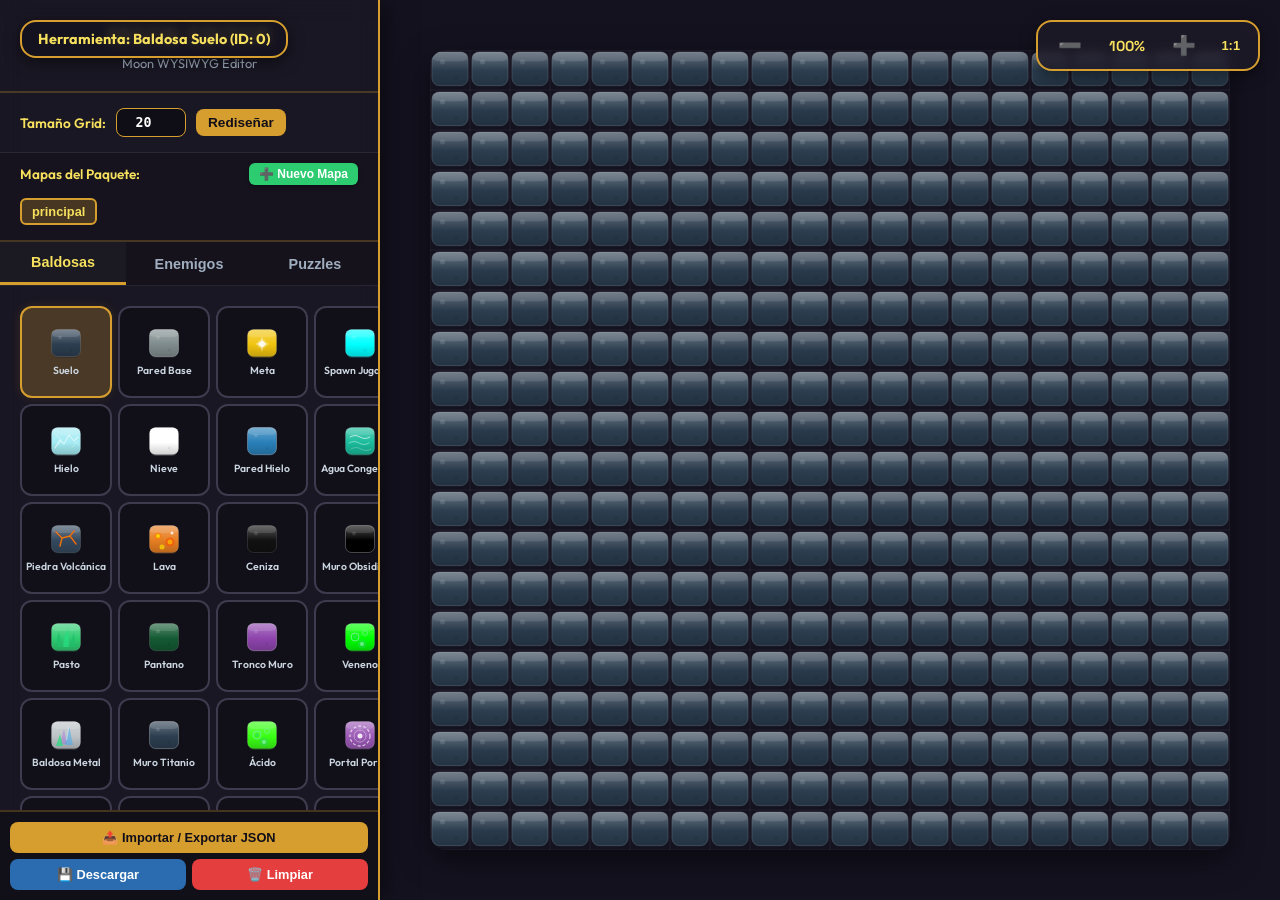
<file: editor.html>
<!DOCTYPE html>
<html lang="es">

<head>
    <meta charset="UTF-8">
    <meta name="viewport" content="width=device-width, initial-scale=1.0">
    <title>Moon Editor - Diseñador de Niveles</title>
    <!-- Google Fonts -->
    <link
        href="https://fonts.googleapis.com/css2?family=Outfit:wght@400;600;800&family=Space+Grotesk:wght@500;700&display=swap"
        rel="stylesheet">
    <style>
        :root {
            --bg-dark: #0f0c16;
            --panel-bg: rgba(30, 27, 41, 0.75);
            --border-gold: #d69e2e;
            --text-gold: #f6e05e;
            --text-light: #f1ebd9;
            --shadow-glow: rgba(214, 158, 46, 0.15);
        }

        * {
            box-sizing: border-box;
            margin: 0;
            padding: 0;
            user-select: none;
        }

        body {
            background-color: var(--bg-dark);
            color: var(--text-light);
            font-family: 'Outfit', sans-serif;
            overflow: hidden;
            display: flex;
            height: 100vh;
        }

        /* Contenedor del Sidebar */
        .sidebar {
            width: 380px;
            height: 100%;
            background: var(--panel-bg);
            backdrop-filter: blur(12px);
            border-right: 2px solid var(--border-gold);
            display: flex;
            flex-direction: column;
            box-shadow: 5px 0 25px rgba(0, 0, 0, 0.5);
            z-index: 10;
        }

        .sidebar-header {
            padding: 20px;
            border-bottom: 2px solid rgba(214, 158, 46, 0.25);
            text-align: center;
        }

        .sidebar-header h1 {
            font-family: 'Space Grotesk', sans-serif;
            font-size: 1.5rem;
            color: var(--text-gold);
            text-transform: uppercase;
            letter-spacing: 1px;
            text-shadow: 0 0 10px var(--shadow-glow);
        }

        .sidebar-header p {
            font-size: 0.8rem;
            color: #a0aec0;
            margin-top: 4px;
        }

        /* Configuración del Mapa */
        .map-config {
            padding: 15px 20px;
            border-bottom: 1px solid rgba(255, 255, 255, 0.08);
            display: flex;
            gap: 10px;
            align-items: center;
        }

        .map-config label {
            font-size: 0.85rem;
            font-weight: 600;
            color: var(--text-gold);
        }

        .map-config input {
            background: rgba(0, 0, 0, 0.4);
            border: 1px solid var(--border-gold);
            color: white;
            padding: 6px;
            border-radius: 8px;
            width: 70px;
            text-align: center;
            font-weight: bold;
            font-family: monospace;
        }

        .map-config button {
            background: var(--border-gold);
            color: #110e19;
            border: none;
            padding: 6px 12px;
            font-weight: bold;
            border-radius: 8px;
            cursor: pointer;
            font-size: 0.85rem;
            transition: transform 0.1s;
        }

        .map-config button:active {
            transform: scale(0.95);
        }

        /* Pestañas de la paleta */
        .tabs {
            display: flex;
            border-bottom: 1px solid rgba(255, 255, 255, 0.08);
            background: rgba(0, 0, 0, 0.2);
        }

        .tab-btn {
            flex: 1;
            padding: 12px;
            border: none;
            background: none;
            color: #a0aec0;
            font-weight: bold;
            font-size: 0.9rem;
            cursor: pointer;
            transition: all 0.2s;
            text-align: center;
        }

        .tab-btn.active {
            color: var(--text-gold);
            border-bottom: 3px solid var(--border-gold);
            background: rgba(255, 255, 255, 0.03);
        }

        /* Contenido de Paleta */
        .palette-content {
            flex: 1;
            overflow-y: auto;
            padding: 20px;
            display: flex;
            flex-direction: column;
            gap: 15px;
        }

        .palette-grid {
            display: grid;
            grid-template-columns: repeat(4, 1fr);
            gap: 6px;
        }

        .palette-item {
            aspect-ratio: 1;
            background: rgba(0, 0, 0, 0.3);
            border: 2px solid #3e3b4e;
            border-radius: 12px;
            display: flex;
            flex-direction: column;
            align-items: center;
            justify-content: center;
            cursor: pointer;
            transition: all 0.15s;
            padding: 4px;
            position: relative;
        }

        .palette-item:hover {
            border-color: var(--border-gold);
            background: rgba(214, 158, 46, 0.15);
        }

        .palette-item.active {
            border-color: var(--border-gold);
            background: rgba(214, 158, 46, 0.25);
            box-shadow: 0 0 10px var(--shadow-glow);
        }

        .palette-item svg,
        .palette-item img {
            width: 32px;
            height: 32px;
            pointer-events: none;
        }

        .palette-item span {
            font-size: 0.65rem;
            color: #cbd5e0;
            text-align: center;
            margin-top: 4px;
            font-weight: 600;
            white-space: nowrap;
            overflow: hidden;
            text-overflow: ellipsis;
            width: 100%;
        }

        /* Botones de acción inferiores */
        .actions-panel {
            padding: 10px;
            border-top: 2px solid rgba(214, 158, 46, 0.25);
            display: flex;
            flex-direction: column;
            gap: 6px;
            background: rgba(0, 0, 0, 0.3);
        }

        .actions-row {
            display: flex;
            gap: 6px;
        }

        .btn-action {
            width: 100%;
            padding: 8px;
            font-weight: bold;
            font-size: 0.8rem;
            border-radius: 8px;
            cursor: pointer;
            border: none;
            transition: transform 0.1s;
            display: flex;
            align-items: center;
            justify-content: center;
            gap: 6px;
        }

        .btn-action:active {
            transform: scale(0.98);
        }

        .btn-copy {
            background: var(--border-gold);
            color: #110e19;
        }

        .btn-download {
            background: #2b6cb0;
            color: white;
        }

        .btn-clear {
            background: #e53e3e;
            color: white;
        }

        /* Contenedor del Canvas */
        .canvas-container {
            flex: 1;
            height: 100%;
            position: relative;
            background-color: #14121f;
            overflow: auto;
            display: grid;
            place-items: center;
        }

        #editorCanvas {
            image-rendering: -moz-crisp-edges;
            image-rendering: -webkit-crisp-edges;
            image-rendering: pixelated;
            image-rendering: crisp-edges;
            box-shadow: 0 10px 30px rgba(0, 0, 0, 0.5);
            border-radius: 16px;
            cursor: crosshair;
            display: block;
            margin: 40px;
            transition: width 0.1s ease, height 0.1s ease;
        }

        /* Controles de Zoom Flotantes */
        .zoom-controls {
            position: absolute;
            top: 20px;
            right: 20px;
            background: rgba(30, 27, 41, 0.85);
            border: 2px solid var(--border-gold);
            border-radius: 16px;
            padding: 8px 12px;
            display: flex;
            align-items: center;
            gap: 12px;
            z-index: 20;
            backdrop-filter: blur(5px);
            box-shadow: 0 4px 15px rgba(0, 0, 0, 0.5);
            font-weight: bold;
            color: var(--text-gold);
        }

        .zoom-btn {
            background: none;
            border: none;
            color: var(--text-gold);
            font-size: 1.2rem;
            cursor: pointer;
            font-weight: bold;
            padding: 4px 8px;
            border-radius: 8px;
            transition: background 0.15s;
        }

        .zoom-btn:hover {
            background: rgba(214, 158, 46, 0.2);
        }

        .zoom-label {
            font-size: 0.9rem;
            min-width: 50px;
            text-align: center;
            font-family: 'Space Grotesk', sans-serif;
        }

        /* Indicador de Herramienta Activa */
        .tool-indicator {
            position: absolute;
            top: 20px;
            left: 20px;
            background: rgba(20, 18, 31, 0.85);
            border: 2px solid var(--border-gold);
            border-radius: 16px;
            padding: 8px 16px;
            font-size: 0.9rem;
            font-weight: bold;
            color: var(--text-gold);
            z-index: 20;
            backdrop-filter: blur(5px);
            box-shadow: 0 4px 15px rgba(0, 0, 0, 0.5);
            pointer-events: none;
        }

        /* Modales de Configuración */
        .modal {
            position: fixed;
            top: 0;
            left: 0;
            width: 100vw;
            height: 100vh;
            background: rgba(15, 12, 22, 0.8);
            backdrop-filter: blur(8px);
            display: flex;
            align-items: center;
            justify-content: center;
            z-index: 100;
            opacity: 0;
            visibility: hidden;
            transition: opacity 0.25s, visibility 0.25s;
        }

        .modal.open {
            opacity: 1;
            visibility: visible;
        }

        .modal-content {
            background: #1e1b29;
            border: 3px solid var(--border-gold);
            border-radius: 24px;
            padding: 25px;
            width: 380px;
            box-shadow: 0 15px 35px rgba(0, 0, 0, 0.8);
            color: white;
            display: flex;
            flex-direction: column;
            gap: 15px;
        }

        .modal-header {
            font-size: 1.2rem;
            font-weight: bold;
            color: var(--text-gold);
            border-bottom: 1px solid rgba(255, 255, 255, 0.1);
            padding-bottom: 8px;
            text-align: center;
        }

        .form-group {
            display: flex;
            flex-direction: column;
            gap: 6px;
        }

        .form-group label {
            font-size: 0.85rem;
            font-weight: bold;
            color: #cbd5e0;
        }

        .form-group input {
            background: rgba(0, 0, 0, 0.4);
            border: 1px solid var(--border-gold);
            color: white;
            padding: 8px 12px;
            border-radius: 10px;
            font-weight: 600;
        }

        .modal-buttons {
            display: flex;
            gap: 10px;
            margin-top: 10px;
        }

        .btn-modal {
            flex: 1;
            padding: 10px;
            font-weight: bold;
            border-radius: 10px;
            border: none;
            cursor: pointer;
            transition: transform 0.1s;
        }

        .btn-modal-save {
            background: var(--border-gold);
            color: #110e19;
        }

        .btn-modal-cancel {
            background: #4a5568;
            color: white;
        }

        /* Overlay para ver el JSON */
        .json-modal {
            width: 550px !important;
        }

        .json-textarea {
            width: 100%;
            height: 250px;
            background: rgba(0, 0, 0, 0.5);
            border: 1px solid var(--border-gold);
            color: #2ed573;
            font-family: monospace;
            font-size: 0.75rem;
            padding: 12px;
            border-radius: 12px;
            resize: none;
        }

        /* Scrollbar styling */
        ::-webkit-scrollbar {
            width: 8px;
        }

        ::-webkit-scrollbar-track {
            background: rgba(0, 0, 0, 0.1);
        }

        ::-webkit-scrollbar-thumb {
            background: rgba(214, 158, 46, 0.3);
            border-radius: 4px;
        }

        ::-webkit-scrollbar-thumb:hover {
            background: rgba(214, 158, 46, 0.5);
        }
    </style>
</head>

<body>

    <!-- Consola de errores visual flotante (muy útil para depurar sin abrir F12) -->
    <div id="errorConsole"
        style="display: none; position: fixed; top: 10px; right: 10px; background: rgba(229, 62, 98, 0.95); color: white; padding: 15px; border-radius: 8px; border: 2px solid #fff; max-width: 400px; z-index: 10000; font-family: monospace; font-size: 0.8rem; box-shadow: 0 4px 15px rgba(0,0,0,0.5);">
        <button onclick="document.getElementById('errorConsole').style.display='none'"
            style="position: absolute; top: 5px; right: 10px; background: none; border: none; color: white; font-weight: bold; font-size: 1.15rem; cursor: pointer; line-height: 1;">×</button>
        <h4
            style="margin-bottom: 5px; font-weight: bold; border-bottom: 1px solid rgba(255,255,255,0.3); padding-bottom: 3px; margin-top: 0; padding-right: 20px;">
            ⚠️ Error de Script:</h4>
        <p id="errorText" style="white-space: pre-wrap; margin: 0;"></p>
    </div>

    <script>
        // Capturador global de errores para mostrar en pantalla
        window.onerror = function (message, source, lineno, colno, error) {
            const consoleEl = document.getElementById('errorConsole');
            const textEl = document.getElementById('errorText');
            if (consoleEl && textEl) {
                consoleEl.style.display = 'block';
                textEl.innerText = `${message}\nLínea: ${lineno}:${colno}\nArchivo: ${source ? source.split('/').pop() : 'desconocido'}`;
            }
            return false;
        };
    </script>

    <!-- Indicador de herramienta activa -->
    <div class="tool-indicator" id="toolIndicator">Activo: Baldosa Suelo (0)</div>

    <!-- Barra lateral izquierda -->
    <div class="sidebar">
        <div class="sidebar-header">
            <h1>Moon Editor</h1>
            <p>Moon WYSIWYG Editor</p>
        </div>

        <div class="map-config">
            <label for="gridSize">Tamaño Grid:</label>
            <input type="number" id="gridSize" value="20" min="5" max="50">
            <button onclick="cambiarDimensiones()">Rediseñar</button>
        </div>

        <!-- Selector/Pestañas de Mapas en el Paquete -->
        <div
            style="padding: 10px 20px; border-bottom: 2px solid rgba(214, 158, 46, 0.25); display: flex; flex-direction: column; gap: 8px; background: rgba(0,0,0,0.15);">
            <div style="display: flex; justify-content: space-between; align-items: center;">
                <label style="font-size: 0.85rem; font-weight: 600; color: var(--text-gold);">Mapas del Paquete:</label>
                <button onclick="crearNuevoMapa()"
                    style="background: #2ecc71; color: white; border: none; padding: 4px 10px; font-weight: bold; border-radius: 6px; cursor: pointer; font-size: 0.75rem; box-shadow: 0 2px 4px rgba(0,0,0,0.3);">➕
                    Nuevo Mapa</button>
            </div>
            <div id="mapTabsContainer"
                style="display: flex; gap: 5px; flex-wrap: wrap; max-height: 100px; overflow-y: auto; padding: 5px 0;">
                <!-- Pestañas generadas por JS -->
            </div>
        </div>

        <!-- Pestañas de la paleta -->
        <div class="tabs">
            <button class="tab-btn active" onclick="cambiarPestaña('tiles')">Baldosas</button>
            <button class="tab-btn" onclick="cambiarPestaña('enemies')">Enemigos</button>
            <button class="tab-btn" onclick="cambiarPestaña('puzzles')">Puzzles</button>
        </div>

        <!-- Paleta de Elementos -->
        <div class="palette-content" id="paletteContent">
            <!-- Grid de Baldosas -->
            <div class="palette-grid" id="tilesPalette">
                <!-- Se llena mediante JS -->
            </div>

            <!-- Grid de Enemigos -->
            <div class="palette-grid" id="enemiesPalette" style="display: none;">
                <!-- Se llena mediante JS -->
            </div>

            <!-- Grid de Puzzles -->
            <div class="palette-grid" id="puzzlesPalette" style="display: none;">
                <!-- Se llena mediante JS -->
            </div>
        </div>

        <!-- Acciones principales -->
        <div class="actions-panel">
            <button class="btn-action btn-copy" onclick="abrirModalImportExport()">
                📤 Importar / Exportar JSON
            </button>
            <div class="actions-row">
                <button class="btn-action btn-download" onclick="descargarJSON()" title="Descargar Archivo JSON">
                    💾 Descargar
                </button>
                <button class="btn-action btn-clear" onclick="confirmarLimpiarTodo()" title="Limpiar Todo el Mapa">
                    🗑️ Limpiar
                </button>
            </div>
        </div>
    </div>

    <div style="flex: 1; height: 100%; position: relative; display: flex; flex-direction: column;">
        <!-- Portal Banner -->
        <div id="portalBanner"
            style="display: none; width: 100%; background: #9b59b6; color: white; padding: 10px; text-align: center; font-weight: bold; z-index: 100; box-shadow: 0 4px 10px rgba(0,0,0,0.5); font-family: 'Outfit', sans-serif;">
            <span id="portalBannerText">MODO ENLACE PORTAL: Haz clic en un suelo no sólido para colocar la SALIDA
                (violeta claro).</span>
            <button class="btn-modal btn-modal-cancel" onclick="cancelarColocacionSalida()"
                style="margin-left: 15px; padding: 4px 10px; border-radius: 4px; cursor: pointer; font-size: 0.8rem; height: auto;">Cancelar</button>
        </div>

        <!-- Connection Banner -->
        <div id="connectionBanner"
            style="display: none; width: 100%; background: #d29800; color: white; padding: 10px; text-align: center; font-weight: bold; z-index: 100; box-shadow: 0 4px 10px rgba(0,0,0,0.5); font-family: 'Outfit', sans-serif;">
            <span id="connectionBannerText">MODO ENLACE</span>
            <button class="btn-modal btn-modal-cancel" onclick="cancelarConexion()"
                style="margin-left: 15px; padding: 4px 10px; border-radius: 4px; cursor: pointer; font-size: 0.8rem; height: auto;">Cancelar</button>
        </div>

        <!-- Controles de Zoom Flotantes -->
        <div class="zoom-controls">
            <button class="zoom-btn" onclick="cambiarZoom(-0.1)" title="Alejar (Ctrl + Rueda Abajo)">➖</button>
            <span class="zoom-label" id="zoomLabel">100%</span>
            <button class="zoom-btn" onclick="cambiarZoom(0.1)" title="Acercar (Ctrl + Rueda Arriba)">➕</button>
            <button class="zoom-btn" onclick="establecerZoom(1.0)" title="Zoom 100%"
                style="font-size: 0.8rem; padding: 4px 6px;">1:1</button>
        </div>

        <!-- Zona del Canvas -->
        <div class="canvas-container" id="canvasContainer">
            <!-- El canvas 2D se inserta aquí dinámicamente -->
        </div>
    </div>

    <!-- Modal para Configurar Portales (ID 19) -->
    <div class="modal" id="modalPortal">
        <div class="modal-content">
            <div class="modal-header">Configurar Portal</div>
            <div class="form-group">
                <label for="portalTag">Etiqueta de este portal (ej. "inicio"):</label>
                <input type="text" id="portalTag" placeholder="inicio">
            </div>
            <div class="form-group">
                <label for="portalDestMap">Mapa de Destino (ej. "cueva"):</label>
                <input type="text" id="portalDestMap" placeholder="cueva">
            </div>
            <div class="form-group">
                <label for="portalDestTag">Etiqueta de Destino (ej. "salida"):</label>
                <input type="text" id="portalDestTag" placeholder="salida">
            </div>
            <div class="modal-buttons">
                <button class="btn-modal btn-modal-save" onclick="guardarConfigPortal()">Guardar</button>
                <button class="btn-modal btn-modal-cancel" onclick="cerrarModal('modalPortal')">Cancelar</button>
            </div>
        </div>
    </div>

    <!-- Modal para Configurar Cofres (ID 20) -->
    <div class="modal" id="modalCofre">
        <div class="modal-content">
            <div class="modal-header">Configurar Cofre de Botín</div>
            <div style="font-size: 0.8rem; color: #a0aec0; margin-bottom: 5px; text-align: center;">Cantidad de items a
                arrojar al abrirse:</div>
            <div class="form-group">
                <label for="lootCoins">🪙 Monedas de Oro:</label>
                <input type="number" id="lootCoins" value="10" min="0">
            </div>
            <div class="form-group">
                <label for="lootGems">💎 Gemas:</label>
                <input type="number" id="lootGems" value="2" min="0">
            </div>
            <div class="form-group">
                <label for="lootPotions">🧪 Pociones de Vida:</label>
                <input type="number" id="lootPotions" value="1" min="0">
            </div>
            <div class="form-group">
                <label for="lootShields">🛡️ Escudos de Hierro:</label>
                <input type="number" id="lootShields" value="0" min="0">
            </div>
            <div class="modal-buttons">
                <button class="btn-modal btn-modal-save" onclick="guardarConfigCofre()">Guardar</button>
                <button class="btn-modal btn-modal-cancel" onclick="cerrarModal('modalCofre')">Cancelar</button>
            </div>
        </div>
    </div>

    <!-- Modal de Importar / Exportar JSON -->
    <div class="modal" id="modalImportExport">
        <div class="modal-content json-modal">
            <div class="modal-header">Importar / Exportar Paquete de Nivel</div>
            <p style="font-size: 0.8rem; color: #a0aec0; text-align: center; margin-bottom: 5px;">Puedes pegar un JSON
                para cargarlo, o copiar el generado abajo:</p>
            <textarea class="json-textarea" id="jsonTextArea" spellcheck="false"></textarea>
            <div class="modal-buttons">
                <button class="btn-modal btn-modal-save" onclick="importarJSON()">📥 Cargar JSON en Editor</button>
                <button class="btn-modal btn-copy" onclick="copiarAlPortapapeles()">📋 Copiar al Portapapeles</button>
                <button class="btn-modal btn-modal-cancel" onclick="cerrarModal('modalImportExport')">Cerrar</button>
            </div>
        </div>
    </div>

    <!-- Modal de Alerta Personalizada -->
    <div class="modal" id="modalAlert">
        <div class="modal-content" style="max-width: 400px; text-align: center;">
            <div class="modal-header" id="alertTitle" style="color: var(--text-gold); margin-bottom: 15px;">Aviso</div>
            <p id="alertMessage" style="margin-bottom: 25px; line-height: 1.5; color: #dfe4ea;"></p>
            <div class="modal-buttons" style="justify-content: center;">
                <button class="btn-modal btn-modal-save" onclick="cerrarModal('modalAlert')"
                    style="width: 100%;">Aceptar</button>
            </div>
        </div>
    </div>

    <!-- Modal de Confirmación Personalizada -->
    <div class="modal" id="modalConfirm">
        <div class="modal-content" style="max-width: 400px; text-align: center;">
            <div class="modal-header" id="confirmTitle" style="color: var(--text-gold); margin-bottom: 15px;">
                Confirmación</div>
            <p id="confirmMessage" style="margin-bottom: 25px; line-height: 1.5; color: #dfe4ea;"></p>
            <div class="modal-buttons" style="justify-content: center; gap: 15px;">
                <button class="btn-modal btn-modal-cancel" onclick="cerrarModal('modalConfirm')"
                    style="flex: 1;">Cancelar</button>
                <button class="btn-modal btn-modal-save" id="btnConfirmAction" style="flex: 1;">Aceptar</button>
            </div>
        </div>
    </div>

    <!-- Modal para Seleccionar Mapa Destino del Portal -->
    <div class="modal" id="modalSelectDestMap">
        <div class="modal-content" style="max-width: 400px; text-align: center;">
            <div class="modal-header" style="color: var(--text-gold); margin-bottom: 15px;">Seleccionar Mapa Destino
            </div>
            <p style="margin-bottom: 15px; color: #dfe4ea; font-size: 0.9rem;">Elige a qué mapa secundario se conectará
                este portal:</p>
            <div id="destMapOptionsContainer"
                style="display: flex; flex-direction: column; gap: 10px; margin-bottom: 25px;"></div>
            <div class="modal-buttons" style="justify-content: center;">
                <button class="btn-modal btn-modal-cancel" onclick="cancelarEnlacePortal()"
                    style="width: 100%;">Cancelar</button>
            </div>
        </div>
    </div>

    <!-- Modal para Solicitar Nombre de Nuevo Mapa -->
    <div class="modal" id="modalCrearMapa">
        <div class="modal-content" style="max-width: 400px; text-align: center;">
            <div class="modal-header" style="color: var(--text-gold); margin-bottom: 15px;">Crear Nuevo Mapa Secundario
            </div>
            <div class="form-group" style="text-align: left; margin-bottom: 20px;">
                <label for="newMapNameInput"
                    style="display: block; font-size: 0.85rem; margin-bottom: 5px; color: #cbd5e0;">Nombre del sub-mapa
                    (ej. "cueva", "arena_jefe"):</label>
                <input type="text" id="newMapNameInput" placeholder="cueva"
                    style="width: 100%; box-sizing: border-box; background: rgba(0,0,0,0.4); border: 1px solid var(--border-gold); color: white; padding: 8px; border-radius: 8px; font-family: inherit;">
            </div>
            <div class="modal-buttons" style="justify-content: center; gap: 15px;">
                <button class="btn-modal btn-modal-cancel" onclick="cerrarModal('modalCrearMapa')"
                    style="flex: 1;">Cancelar</button>
                <button class="btn-modal btn-modal-save" onclick="confirmarCrearMapa()" style="flex: 1;">Crear</button>
            </div>
        </div>
    </div>

    <!-- Modal para Configurar Defensa de Zona -->
    <div class="modal" id="modalHoldout">
        <div class="modal-content" style="max-width: 400px;">
            <div class="modal-header" style="color: var(--text-gold); margin-bottom: 15px;">Configurar Defensa de Zona
            </div>
            <div class="form-group" style="margin-bottom: 15px; display: flex; flex-direction: column; gap: 5px;">
                <label for="holdoutRadio" style="font-size: 0.85rem; color: #cbd5e0; font-weight: 600;">Radio de la zona
                    (en bloques):</label>
                <input type="number" id="holdoutRadio" min="1" max="6" value="3"
                    style="background: rgba(0,0,0,0.4); border: 1px solid var(--border-gold); color: white; padding: 8px; border-radius: 8px;">
            </div>
            <div class="form-group" style="margin-bottom: 20px; display: flex; flex-direction: column; gap: 5px;">
                <label for="holdoutTiempo" style="font-size: 0.85rem; color: #cbd5e0; font-weight: 600;">Tiempo de
                    supervivencia (segundos):</label>
                <input type="number" id="holdoutTiempo" min="5" max="300" value="30"
                    style="background: rgba(0,0,0,0.4); border: 1px solid var(--border-gold); color: white; padding: 8px; border-radius: 8px;">
            </div>
            <div class="form-group" style="margin-bottom: 20px; display: flex; flex-direction: column; gap: 5px;">
                <label for="holdoutPenalidad" style="font-size: 0.85rem; color: #cbd5e0; font-weight: 600;">Penalidad
                    por salir de la zona:</label>
                <select id="holdoutPenalidad"
                    style="background: rgba(0,0,0,0.4); border: 1px solid var(--border-gold); color: white; padding: 8px; border-radius: 8px;">
                    <option value="RESTART_MINIGAME">Reiniciar Minijuego</option>
                    <option value="LOSE_LEVEL">Perder el Nivel</option>
                </select>
            </div>
            <div class="modal-buttons" style="justify-content: center; gap: 15px;">
                <button class="btn-modal btn-modal-cancel" onclick="cerrarModal('modalHoldout')"
                    style="flex: 1;">Cancelar</button>
                <button class="btn-modal btn-modal-save" onclick="guardarHoldout()" style="flex: 1;">Guardar</button>
            </div>
        </div>
    </div>

    <!-- Modal para Configurar Estadísticas de Enemigos -->
    <div class="modal" id="modalEnemigo">
        <div class="modal-content" style="max-width: 400px;">
            <div class="modal-header" id="enemigoHeader" style="color: var(--text-gold); margin-bottom: 15px;">
                Configurar Enemigo</div>

            <div class="form-group" style="margin-bottom: 15px; display: flex; flex-direction: column; gap: 5px;">
                <label for="enemyVida" style="font-size: 0.85rem; font-weight: 600; color: var(--text-gold);">❤️ Vida
                    Máxima:</label>
                <input type="number" id="enemyVida" min="1" value="70"
                    style="background: rgba(0,0,0,0.4); border: 1px solid var(--border-gold); color: white; padding: 6px; border-radius: 8px;">
            </div>

            <div class="form-group" style="margin-bottom: 15px; display: flex; flex-direction: column; gap: 5px;">
                <label for="enemyVelocidad" style="font-size: 0.85rem; font-weight: 600; color: var(--text-gold);">⚡
                    Velocidad:</label>
                <input type="number" id="enemyVelocidad" min="1" value="85"
                    style="background: rgba(0,0,0,0.4); border: 1px solid var(--border-gold); color: white; padding: 6px; border-radius: 8px;">
            </div>

            <div class="form-group" style="margin-bottom: 15px; display: flex; flex-direction: column; gap: 5px;">
                <label for="enemyDefensa" style="font-size: 0.85rem; font-weight: 600; color: var(--text-gold);">🛡️
                    Defensa:</label>
                <input type="number" id="enemyDefensa" min="0" value="10"
                    style="background: rgba(0,0,0,0.4); border: 1px solid var(--border-gold); color: white; padding: 6px; border-radius: 8px;">
            </div>

            <div class="form-group" style="margin-bottom: 15px; display: flex; flex-direction: column; gap: 5px;">
                <label for="enemyDanio" style="font-size: 0.85rem; font-weight: 600; color: var(--text-gold);">💥 Daño
                    Base (%):</label>
                <input type="number" id="enemyDanio" min="1" value="2"
                    style="background: rgba(0,0,0,0.4); border: 1px solid var(--border-gold); color: white; padding: 6px; border-radius: 8px;">
            </div>

            <!-- Cantidad de aparición para Esqueleto / Orco -->
            <div class="form-group" id="groupEnemyCantidad"
                style="margin-bottom: 15px; display: none; flex-direction: column; gap: 5px;">
                <label for="enemyCantidad" id="lblEnemyCantidad"
                    style="font-size: 0.85rem; font-weight: 600; color: var(--text-gold);">👥 Cantidad a aparecer
                    (1-10):</label>
                <input type="number" id="enemyCantidad" min="1" max="10" value="1"
                    style="background: rgba(0,0,0,0.4); border: 1px solid var(--border-gold); color: white; padding: 6px; border-radius: 8px;">
            </div>

            <!-- Cantidad para Generador de Esqueletos -->
            <div class="form-group" id="groupEnemySpawnCount"
                style="margin-bottom: 15px; display: none; flex-direction: column; gap: 5px;">
                <label for="enemySpawnCount" style="font-size: 0.85rem; font-weight: 600; color: var(--text-gold);">💀
                    Esqueletos por ciclo (1-10):</label>
                <input type="number" id="enemySpawnCount" min="1" max="10" value="1"
                    style="background: rgba(0,0,0,0.4); border: 1px solid var(--border-gold); color: white; padding: 6px; border-radius: 8px;">
            </div>

            <div class="modal-buttons" style="display: flex; gap: 15px; margin-top: 20px;">
                <button class="btn-modal btn-modal-cancel" onclick="cerrarModal('modalEnemigo')"
                    style="flex: 1;">Cancelar</button>
                <button class="btn-modal btn-modal-save" onclick="guardarConfigEnemigo()"
                    style="flex: 1;">Guardar</button>
            </div>
        </div>
    </div>

    <script>
        // CONFIGURACIÓN TILEMAP ORIGINAL
        const TILE_DICT = {
            0: { name: 'Suelo', color: 0x2c3e50, solido: false },
            1: { name: 'Pared Base', color: 0x7f8c8d, solido: true },
            2: { name: 'Meta', color: 0xf1c40f, solido: false },
            3: { name: 'Spawn Jugador', color: 0x00ffff, solido: false },
            4: { name: 'Hielo', color: 0xa4ebf3, solido: false },
            5: { name: 'Nieve', color: 0xffffff, solido: false },
            6: { name: 'Pared Hielo', color: 0x2980b9, solido: true },
            7: { name: 'Agua Congelada', color: 0x1abc9c, solido: false },
            8: { name: 'Piedra Volcánica', color: 0x34495e, solido: false },
            9: { name: 'Lava', color: 0xe67e22, solido: false },
            10: { name: 'Ceniza', color: 0x111111, solido: false },
            11: { name: 'Muro Obsidiana', color: 0x000000, solido: true },
            12: { name: 'Pasto', color: 0x2ecc71, solido: false },
            13: { name: 'Pantano', color: 0x145a32, solido: false },
            14: { name: 'Tronco Muro', color: 0x8e44ad, solido: true },
            15: { name: 'Veneno', color: 0x00ff00, solido: false },
            16: { name: 'Baldosa Metal', color: 0xbdc3c7, solido: false },
            17: { name: 'Muro Titanio', color: 0x2c3e50, solido: true },
            18: { name: 'Ácido', color: 0x39ff14, solido: false },
            19: { name: 'Portal Portal', color: 0x9b59b6, solido: false },
            20: { name: 'Cofre Botín', color: 0x8b5a2b, solido: false },
            21: { name: 'Portal Salida', color: 0xdfb4ff, solido: false },
            23: { name: 'Placa Presión', color: 0xe1b12c, solido: false },
            24: { name: 'Muro Conectado', color: 0x2c3e50, solido: true },
            25: { name: 'Receptor Láser', color: 0x12cbc4, solido: true }
        };

        const ENEMY_DICT = {
            'BASE': { name: 'Esqueleto', color: 0xdfe4ea, desc: 'Enemigo cuerpo a cuerpo básico' },
            'BAKU': { name: 'Orco', color: 0x27ae60, desc: 'Orco patrullero normal' },
            'EXPLOSIVE_SHOOTER': { name: 'Chamán Esqueleto', color: 0x8e44ad, desc: 'Lanza bolas de fuego y explota al morir' },
            'SHOOTER_CHILD': { name: 'Espectro', color: 0xf1f2f6, desc: 'Pequeño fantasma veloz' },
            'Generador Esqueletos': { name: 'Generador Esqueletos', color: 0x805AD5, desc: 'Genera esqueletos cada 6s' },
            'NIGROMANTE': { name: 'Nigromante', color: 0x319795, desc: 'Huye e invoca espectros' },
            'ORC_BOSS': { name: 'Jefe Orco Élite', color: 0x22543D, desc: 'Área roja con golpe y knockback' }
        };

        const PUZZLE_DICT = {
            'caja': { name: 'Caja Sokoban', color: '#8c7ae6', icon: '📦', desc: 'Caja empujable en casillas libres' },
            'emisor_laser': { name: 'Emisor Láser', color: '#e84118', icon: '🚨', desc: 'Emite rayo láser de daño y activación' },
            'espejo_45': { name: 'Espejo (45°)', color: '#dcdde1', icon: '🪞', desc: 'Espejo que refleja el láser 90 grados' },
            'holdout': { name: 'Supervivencia Zona', color: '#c23616', icon: '🛡️', desc: 'Defiende el área circular de oleadas' },
            'secuencia': { name: 'Secuencia Simon', color: '#00a8ff', icon: '🔢', desc: 'Secuencia rítmica de pasos' },
            'vincular_mecanismo': { name: 'Enlace Placa-Reja', color: '#e1b12c', icon: '🔗', desc: 'Vincular placa de presión a reja conectada' },
            'vincular_receptor': { name: 'Enlace Receptor-Reja', color: '#12cbc4', icon: '⚡', desc: 'Vincular receptor láser a reja conectada' }
        };

        // VARIABLES DE ESTADO
        let N = 20;
        let selectedTool = { type: 'tile', id: 0 }; // 'tile', 'enemy', or 'puzzle'
        let matrix = Array(N).fill(null).map(() => Array(N).fill(0));
        let enemigos = [];
        let portales = [];
        let cofres = [];
        let cajas = [];
        let mecanismos = [];
        let holdouts = [];
        let lasers = [];
        let espejos = [];
        let receptores = [];
        let secuencias = [];

        // Soporte de múltiples mapas del paquete de nivel
        let mapsOfPack = {
            principal: {
                gridSize: N,
                matrix: matrix,
                enemigos: enemigos,
                portales: portales,
                cofres: cofres,
                cajas: cajas,
                mecanismos: mecanismos,
                holdouts: holdouts,
                lasers: lasers,
                espejos: espejos,
                receptores: receptores,
                secuencias: secuencias
            }
        };
        let activeMapName = 'principal';

        // Canvas Setup (Nativo HTML5 2D)
        let canvas;
        let ctx;
        let imgCache = new Map();
        let tileSize = 40;

        let activeCellConfig = { x: 0, y: 0 };
        let isMouseDown = false;

        // Soporte de Zoom y Paneo (Cámara)
        let zoomScale = 1.0;
        const ZOOM_MIN = 0.25;
        const ZOOM_MAX = 3.0;

        let isPanning = false;
        let startPanX = 0, startPanY = 0;
        let scrollLeftStart = 0, scrollTopStart = 0;

        let needsRedraw = false;

        function renderLoop() {
            if (needsRedraw) {
                dibujarGrilla();
                needsRedraw = false;
            }
            requestAnimationFrame(renderLoop);
        }

        // INICIALIZACIÓN
        window.onload = () => {
            inicializarCanvas();
            generarPaletas();
            actualizarIndicadorHerramienta();
            renderMapTabs();
            requestAnimationFrame(renderLoop);
        };

        // FUNCIONES DE CONTROL DE MÚLTIPLES MAPAS
        function crearNuevoMapa() {
            document.getElementById('newMapNameInput').value = '';
            abrirModal('modalCrearMapa');
        }

        function confirmarCrearMapa() {
            let name = document.getElementById('newMapNameInput').value;
            if (!name) return;

            name = name.trim().toLowerCase().replace(/[^a-z0-9_]/g, '');
            if (!name) {
                mostrarAlerta("Nombre inválido. Debe contener solo caracteres alfanuméricos y guiones bajos.");
                return;
            }

            if (mapsOfPack[name]) {
                mostrarAlerta("Ya existe un mapa con ese nombre en el paquete.");
                return;
            }

            // Cerrar modal
            cerrarModal('modalCrearMapa');

            // Crear el nuevo mapa con el tamaño actual por defecto
            mapsOfPack[name] = {
                gridSize: 20,
                matrix: Array(20).fill(null).map(() => Array(20).fill(0)),
                enemigos: [],
                portales: [],
                cofres: [],
                cajas: [],
                mecanismos: [],
                holdouts: [],
                lasers: [],
                espejos: [],
                receptores: [],
                secuencias: []
            };

            switchMap(name);
        }

        function switchMap(name) {
            if (!mapsOfPack[name]) return;

            // Salvar estado del mapa activo actual antes de cambiar
            mapsOfPack[activeMapName] = {
                gridSize: N,
                matrix: matrix.map(row => row.slice()), // Clonar fila por fila
                enemigos: JSON.parse(JSON.stringify(enemigos)), // Clonación profunda
                portales: JSON.parse(JSON.stringify(portales)),
                cofres: JSON.parse(JSON.stringify(cofres)),
                cajas: JSON.parse(JSON.stringify(cajas || [])),
                mecanismos: JSON.parse(JSON.stringify(mecanismos || [])),
                holdouts: JSON.parse(JSON.stringify(holdouts || [])),
                lasers: JSON.parse(JSON.stringify(lasers || [])),
                espejos: JSON.parse(JSON.stringify(espejos || [])),
                receptores: JSON.parse(JSON.stringify(receptores || [])),
                secuencias: JSON.parse(JSON.stringify(secuencias || []))
            };

            // Cambiar punteros al nuevo mapa activo
            activeMapName = name;
            const targetMap = mapsOfPack[activeMapName];

            N = targetMap.gridSize;
            matrix = targetMap.matrix;
            enemigos = targetMap.enemigos;
            portales = targetMap.portales;
            cofres = targetMap.cofres;
            cajas = targetMap.cajas || [];
            mecanismos = targetMap.mecanismos || [];
            holdouts = targetMap.holdouts || [];
            lasers = targetMap.lasers || [];
            espejos = targetMap.espejos || [];
            receptores = targetMap.receptores || [];
            secuencias = targetMap.secuencias || [];

            // Ajustar controles y canvas
            const gridSizeInput = document.getElementById('gridSize');
            if (gridSizeInput) {
                gridSizeInput.value = N;
            }

            if (canvas) {
                canvas.width = N * tileSize;
                canvas.height = N * tileSize;
                actualizarZoom();
            }

            needsRedraw = true;
            renderMapTabs();
        }

        function renderMapTabs() {
            const container = document.getElementById('mapTabsContainer');
            if (!container) return;

            container.innerHTML = '';
            for (const name of Object.keys(mapsOfPack)) {
                const btn = document.createElement('button');
                const isActive = name === activeMapName;
                btn.innerText = name;

                // Estilo para los botones de pestañas
                btn.style.padding = '4px 10px';
                btn.style.fontSize = '0.8rem';
                btn.style.fontWeight = 'bold';
                btn.style.borderRadius = '6px';
                btn.style.border = isActive ? '2px solid var(--border-gold)' : '1px solid rgba(255,255,255,0.2)';
                btn.style.background = isActive ? 'rgba(214, 158, 46, 0.25)' : 'rgba(0,0,0,0.3)';
                btn.style.color = isActive ? 'var(--text-gold)' : '#cbd5e0';
                btn.style.cursor = 'pointer';
                btn.style.display = 'flex';
                btn.style.alignItems = 'center';
                btn.style.gap = '6px';
                btn.style.transition = 'all 0.15s';

                btn.onclick = () => switchMap(name);

                // Botón de eliminar para mapas secundarios
                if (name !== 'principal') {
                    const delSpan = document.createElement('span');
                    delSpan.innerHTML = ' ❌';
                    delSpan.style.color = '#ff6b6b';
                    delSpan.style.fontSize = '0.7rem';
                    delSpan.style.cursor = 'pointer';
                    delSpan.style.marginLeft = '4px';
                    delSpan.onclick = (e) => {
                        e.stopPropagation();
                        mostrarConfirmacion(
                            `¿Estás seguro de que deseas eliminar por completo el mapa secundario "${name}"?`,
                            () => {
                                if (activeMapName === name) {
                                    switchMap('principal');
                                }
                                delete mapsOfPack[name];
                                renderMapTabs();
                            }
                        );
                    };
                    btn.appendChild(delSpan);
                }

                container.appendChild(btn);
            }
        }

        function inicializarCanvas() {
            const container = document.getElementById('canvasContainer');
            container.innerHTML = ''; // Limpiar previo

            canvas = document.createElement('canvas');
            canvas.id = 'editorCanvas';
            canvas.width = N * tileSize;
            canvas.height = N * tileSize;

            container.appendChild(canvas);
            ctx = canvas.getContext('2d');

            actualizarZoom();
            dibujarGrilla();

            // Eventos del Mouse en el Canvas
            canvas.addEventListener('mousedown', onCanvasMouseDown);
            canvas.addEventListener('mousemove', onCanvasMouseMove);

            // Zoom mediante rueda del mouse + Ctrl
            container.addEventListener('wheel', (e) => {
                if (e.ctrlKey) {
                    e.preventDefault();
                    const delta = e.deltaY < 0 ? 0.1 : -0.1;
                    cambiarZoom(delta);
                }
            }, { passive: false });

            window.addEventListener('mouseup', (e) => {
                isMouseDown = false;
                if (isPanning) {
                    isPanning = false;
                    if (canvas) canvas.style.cursor = 'crosshair';
                }
            });
            canvas.addEventListener('contextmenu', e => e.preventDefault());
        }

        function cambiarZoom(factor) {
            zoomScale = Math.max(ZOOM_MIN, Math.min(ZOOM_MAX, zoomScale + factor));
            actualizarZoom();
        }

        function establecerZoom(valor) {
            zoomScale = Math.max(ZOOM_MIN, Math.min(ZOOM_MAX, valor));
            actualizarZoom();
        }

        function actualizarZoom() {
            if (!canvas) return;
            const scaledWidth = N * tileSize * zoomScale;
            const scaledHeight = N * tileSize * zoomScale;
            canvas.style.width = scaledWidth + 'px';
            canvas.style.height = scaledHeight + 'px';

            const label = document.getElementById('zoomLabel');
            if (label) {
                label.innerText = Math.round(zoomScale * 100) + '%';
            }
        }

        // REDIBUJAR TODA LA MAZMORRA
        function dibujarGrilla() {
            if (!ctx) return;

            // Limpiar canvas
            ctx.clearRect(0, 0, canvas.width, canvas.height);

            // Dibujar Baldosas
            for (let r = 0; r < N; r++) {
                for (let c = 0; c < N; c++) {
                    const tileId = matrix[r][c];
                    const visual = TILE_DICT[tileId] || TILE_DICT[0];

                    const img = obtenerImagenTile(tileId, visual);

                    ctx.save();
                    // Suelos ajedrezados
                    if (!visual.solido && tileId !== 20 && tileId !== 19 && (r + c) % 2 === 0) {
                        ctx.globalAlpha = 0.93;
                    }

                    if (img.complete && img.naturalWidth !== 0) {
                        ctx.drawImage(img, c * tileSize, r * tileSize, tileSize, tileSize);
                    } else {
                        // Relleno de color fallback mientras carga
                        ctx.fillStyle = '#' + visual.color.toString(16).padStart(6, '0');
                        ctx.fillRect(c * tileSize, r * tileSize, tileSize, tileSize);
                    }
                    ctx.restore();
                }
            }

            // Dibujar Líneas de Grilla
            ctx.strokeStyle = 'rgba(255, 255, 255, 0.06)';
            ctx.lineWidth = 1;
            ctx.beginPath();
            for (let i = 0; i <= N; i++) {
                // Verticales
                ctx.moveTo(i * tileSize, 0);
                ctx.lineTo(i * tileSize, N * tileSize);
                // Horizontales
                ctx.moveTo(0, i * tileSize);
                ctx.lineTo(N * tileSize, i * tileSize);
            }
            ctx.stroke();

            // Dibujar Enemigos
            for (const en of enemigos) {
                const x = en.gridX * tileSize + tileSize / 2;
                const y = en.gridY * tileSize + tileSize / 2;
                dibujarEnemigoCanvas(ctx, en.type, x, y);
            }

            // Dibujar Cajas Sokoban
            for (const box of cajas || []) {
                const x = box.gridX * tileSize;
                const y = box.gridY * tileSize;
                ctx.save();
                ctx.fillStyle = '#8c7ae6';
                ctx.strokeStyle = '#f5cd79';
                ctx.lineWidth = 2;
                ctx.fillRect(x + 4, y + 4, tileSize - 8, tileSize - 8);
                ctx.strokeRect(x + 4, y + 4, tileSize - 8, tileSize - 8);
                // Icono 📦
                ctx.fillStyle = '#ffffff';
                ctx.font = `${tileSize * 0.4}px Arial`;
                ctx.textAlign = 'center';
                ctx.textBaseline = 'middle';
                ctx.fillText('📦', x + tileSize / 2, y + tileSize / 2);
                ctx.restore();
            }

            // Dibujar Emisores Láser
            for (const laser of lasers || []) {
                const x = laser.gridX * tileSize;
                const y = laser.gridY * tileSize;
                ctx.save();
                ctx.fillStyle = '#e84118';
                ctx.strokeStyle = '#ffffff';
                ctx.lineWidth = 2;
                ctx.beginPath();
                ctx.arc(x + tileSize / 2, y + tileSize / 2, tileSize * 0.35, 0, 2 * Math.PI);
                ctx.fill();
                ctx.stroke();
                // Dirección
                ctx.fillStyle = '#ffffff';
                ctx.font = `bold ${tileSize * 0.3}px Arial`;
                ctx.textAlign = 'center';
                ctx.textBaseline = 'middle';
                let dirChar = '↑';
                if (laser.dir === 'DOWN') dirChar = '↓';
                if (laser.dir === 'LEFT') dirChar = '←';
                if (laser.dir === 'RIGHT') dirChar = '→';
                ctx.fillText('🚨' + dirChar, x + tileSize / 2, y + tileSize / 2);
                ctx.restore();
            }

            // Dibujar Espejos Reflectores
            for (const esp of espejos || []) {
                const x = esp.gridX * tileSize;
                const y = esp.gridY * tileSize;
                ctx.save();
                ctx.strokeStyle = '#dcdde1';
                ctx.lineWidth = 4;
                ctx.beginPath();
                if (esp.angulo === 45) {
                    ctx.moveTo(x + 4, y + tileSize - 4);
                    ctx.lineTo(x + tileSize - 4, y + 4);
                } else {
                    ctx.moveTo(x + 4, y + 4);
                    ctx.lineTo(x + tileSize - 4, y + tileSize - 4);
                }
                ctx.stroke();
                // Icono
                ctx.fillStyle = '#ffffff';
                ctx.font = `${tileSize * 0.3}px Arial`;
                ctx.textAlign = 'center';
                ctx.textBaseline = 'middle';
                ctx.fillText('🪞', x + tileSize / 2, y + tileSize / 2);
                ctx.restore();
            }

            // Dibujar Zonas de Defensa / Holdouts
            for (const ho of holdouts || []) {
                ctx.save();
                ctx.fillStyle = 'rgba(255, 105, 180, 0.2)'; // Rosa claro
                for (let r = ho.gridY - ho.radio; r <= ho.gridY + ho.radio; r++) {
                    for (let c = ho.gridX - ho.radio; c <= ho.gridX + ho.radio; c++) {
                        if (r >= 0 && r < N && c >= 0 && c < N) {
                            ctx.fillRect(c * tileSize, r * tileSize, tileSize, tileSize);
                        }
                    }
                }
                ctx.restore();

                const cx = ho.gridX * tileSize + tileSize / 2;
                const cy = ho.gridY * tileSize + tileSize / 2;
                const radius = ho.radio * tileSize;
                ctx.save();
                ctx.strokeStyle = 'rgba(194, 54, 22, 0.4)';
                ctx.lineWidth = 3;
                ctx.setLineDash([4, 4]);
                ctx.beginPath();
                ctx.arc(cx, cy, radius, 0, 2 * Math.PI);
                ctx.stroke();
                // Icono central
                ctx.fillStyle = '#ffffff';
                ctx.font = `${tileSize * 0.4}px Arial`;
                ctx.textAlign = 'center';
                ctx.textBaseline = 'middle';
                ctx.fillText('🛡️', cx, cy);
                ctx.font = `bold ${tileSize * 0.25}px Arial`;
                ctx.fillStyle = '#ff7675';
                ctx.fillText(`${ho.tiempo}s`, cx, cy + tileSize * 0.4);
                ctx.restore();
            }

            // Dibujar Secuencias Rítmicas (Simon)
            for (const seq of secuencias || []) {
                seq.pasos.forEach((paso, idx) => {
                    const x = paso.x * tileSize;
                    const y = paso.y * tileSize;
                    ctx.save();
                    ctx.fillStyle = 'rgba(0, 168, 255, 0.7)';
                    ctx.fillRect(x + 2, y + 2, tileSize - 4, tileSize - 4);
                    ctx.fillStyle = '#ffffff';
                    ctx.font = `bold ${tileSize * 0.4}px Arial`;
                    ctx.textAlign = 'center';
                    ctx.textBaseline = 'middle';
                    ctx.fillText(`${idx + 1}`, x + tileSize / 2, y + tileSize / 2);
                    ctx.restore();
                });
                if (seq.pasos.length > 0) {
                    const lastPaso = seq.pasos[seq.pasos.length - 1];
                    ctx.save();
                    ctx.strokeStyle = 'rgba(0, 168, 255, 0.6)';
                    ctx.lineWidth = 2;
                    ctx.setLineDash([3, 3]);
                    ctx.beginPath();
                    ctx.moveTo(lastPaso.x * tileSize + tileSize / 2, lastPaso.y * tileSize + tileSize / 2);
                    ctx.lineTo(seq.rewardX * tileSize + tileSize / 2, seq.rewardY * tileSize + tileSize / 2);
                    ctx.stroke();
                    ctx.fillStyle = '#ffd700';
                    ctx.font = `${tileSize * 0.4}px Arial`;
                    ctx.textAlign = 'center';
                    ctx.textBaseline = 'middle';
                    ctx.fillText('🎁', seq.rewardX * tileSize + tileSize / 2, seq.rewardY * tileSize + tileSize / 2);
                    ctx.restore();
                }
            }

            // Enlaces de Mecanismos (Placa -> Reja)
            for (const mec of mecanismos || []) {
                const px = mec.plateX * tileSize + tileSize / 2;
                const py = mec.plateY * tileSize + tileSize / 2;
                const gx = mec.gateX * tileSize + tileSize / 2;
                const gy = mec.gateY * tileSize + tileSize / 2;
                ctx.save();
                ctx.strokeStyle = '#ffd32a';
                ctx.lineWidth = 2;
                ctx.setLineDash([6, 4]);
                ctx.beginPath();
                ctx.moveTo(px, py);
                ctx.lineTo(gx, gy);
                ctx.stroke();
                ctx.fillStyle = '#ffd32a';
                ctx.beginPath();
                ctx.arc(gx, gy, 4, 0, 2 * Math.PI);
                ctx.fill();
                ctx.restore();
            }

            // Enlaces de Receptores (Receptor -> Reja)
            for (const rec of receptores || []) {
                const rx = rec.gridX * tileSize + tileSize / 2;
                const ry = rec.gridY * tileSize + tileSize / 2;
                const gx = rec.gateX * tileSize + tileSize / 2;
                const gy = rec.gateY * tileSize + tileSize / 2;
                ctx.save();
                ctx.strokeStyle = '#05c46b';
                ctx.lineWidth = 2;
                ctx.setLineDash([6, 4]);
                ctx.beginPath();
                ctx.moveTo(rx, ry);
                ctx.lineTo(gx, gy);
                ctx.stroke();
                ctx.fillStyle = '#05c46b';
                ctx.beginPath();
                ctx.arc(gx, gy, 4, 0, 2 * Math.PI);
                ctx.fill();
                ctx.restore();
            }
        }

        // REDIBUJO PARCIAL DE UNA SOLA CELDA
        function dibujarCeldaIndividual(c, r) {
            if (!ctx) return;
            const x = c * tileSize;
            const y = r * tileSize;

            // 1. Limpiar esa parte del canvas
            ctx.clearRect(x, y, tileSize, tileSize);

            // 2. Dibujar la baldosa base
            const tileId = matrix[r][c];
            const visual = TILE_DICT[tileId] || TILE_DICT[0];
            const img = obtenerImagenTile(tileId, visual);

            ctx.save();
            if (!visual.solido && tileId !== 20 && tileId !== 19 && (r + c) % 2 === 0) {
                ctx.globalAlpha = 0.93;
            }
            if (img.complete && img.naturalWidth !== 0) {
                ctx.drawImage(img, x, y, tileSize, tileSize);
            } else {
                ctx.fillStyle = '#' + visual.color.toString(16).padStart(6, '0');
                ctx.fillRect(x, y, tileSize, tileSize);
            }
            ctx.restore();

            // 3. Dibujar bordes de la grilla para esta celda
            ctx.strokeStyle = 'rgba(255, 255, 255, 0.06)';
            ctx.lineWidth = 1;
            ctx.strokeRect(x, y, tileSize, tileSize);

            // 4. Delegar dibujado complejo a needsRedraw si hay elementos que se superponen mucho
            const hasHoldout = (holdouts || []).some(h => Math.abs(h.gridX - c) <= h.radio && Math.abs(h.gridY - r) <= h.radio);
            const hasLinks = (mecanismos || []).some(m => m.plateX === c || m.gateX === c) || (receptores || []).some(rec => rec.gridX === c || rec.gateX === c);
            const hasSeq = (secuencias || []).some(s => s.pasos.some(p => p.x === c && p.y === r) || (s.rewardX === c && s.rewardY === r));

            if (hasHoldout || hasLinks || hasSeq) {
                needsRedraw = true; // El render loop lo redibujará en el siguiente frame
            } else {
                // Redibujar entidades locales
                for (const en of enemigos) {
                    if (en.gridX === c && en.gridY === r) {
                        dibujarEnemigoCanvas(ctx, en.type, x + tileSize / 2, y + tileSize / 2);
                    }
                }
                for (const box of cajas || []) {
                    if (box.gridX === c && box.gridY === r) {
                        ctx.save();
                        ctx.fillStyle = '#8c7ae6';
                        ctx.strokeStyle = '#f5cd79';
                        ctx.lineWidth = 2;
                        ctx.fillRect(x + 4, y + 4, tileSize - 8, tileSize - 8);
                        ctx.strokeRect(x + 4, y + 4, tileSize - 8, tileSize - 8);
                        ctx.fillStyle = '#ffffff';
                        ctx.font = `${tileSize * 0.4}px Arial`;
                        ctx.textAlign = 'center';
                        ctx.textBaseline = 'middle';
                        ctx.fillText('📦', x + tileSize / 2, y + tileSize / 2);
                        ctx.restore();
                    }
                }
                for (const laser of lasers || []) {
                    if (laser.gridX === c && laser.gridY === r) {
                        ctx.save();
                        ctx.fillStyle = '#e84118';
                        ctx.strokeStyle = '#ffffff';
                        ctx.lineWidth = 2;
                        ctx.beginPath();
                        ctx.arc(x + tileSize / 2, y + tileSize / 2, tileSize * 0.35, 0, 2 * Math.PI);
                        ctx.fill();
                        ctx.stroke();
                        ctx.fillStyle = '#ffffff';
                        ctx.font = `bold ${tileSize * 0.3}px Arial`;
                        ctx.textAlign = 'center';
                        ctx.textBaseline = 'middle';
                        let dirChar = '↑';
                        if (laser.dir === 'DOWN') dirChar = '↓';
                        if (laser.dir === 'LEFT') dirChar = '←';
                        if (laser.dir === 'RIGHT') dirChar = '→';
                        ctx.fillText('🚨' + dirChar, x + tileSize / 2, y + tileSize / 2);
                        ctx.restore();
                    }
                }
                for (const esp of espejos || []) {
                    if (esp.gridX === c && esp.gridY === r) {
                        ctx.save();
                        ctx.strokeStyle = '#dcdde1';
                        ctx.lineWidth = 4;
                        ctx.beginPath();
                        if (esp.angulo === 45) {
                            ctx.moveTo(x + 4, y + tileSize - 4);
                            ctx.lineTo(x + tileSize - 4, y + 4);
                        } else {
                            ctx.moveTo(x + 4, y + 4);
                            ctx.lineTo(x + tileSize - 4, y + tileSize - 4);
                        }
                        ctx.stroke();
                        ctx.fillStyle = '#ffffff';
                        ctx.font = `${tileSize * 0.3}px Arial`;
                        ctx.textAlign = 'center';
                        ctx.textBaseline = 'middle';
                        ctx.fillText('🪞', x + tileSize / 2, y + tileSize / 2);
                        ctx.restore();
                    }
                }
            }
        }


        // TEXTURAS DE BALDOSAS SVG (IDÉNTICAS AL JUEGO)
        function colorAHex(color) {
            return `#${color.toString(16).padStart(6, '0')}`;
        }

        function ajustarColor(color, factor) {
            const rojo = (color >> 16) & 255;
            const verde = (color >> 8) & 255;
            const azul = color & 255;

            const ajustarCanal = (canal) => {
                const valor = factor >= 0 ? canal + (255 - canal) * factor : canal * (1 + factor);
                return Math.max(0, Math.min(255, Math.round(valor)));
            };

            return (ajustarCanal(rojo) << 16) | (ajustarCanal(verde) << 8) | ajustarCanal(azul);
        }

        function crearSvgTile(tipoNumero, visual) {
            const colorBase = visual.color;
            const colorLuz = colorAHex(ajustarColor(colorBase, 0.3));
            const colorMedio = colorAHex(colorBase);
            const colorSombra = colorAHex(ajustarColor(colorBase, -0.18));
            const colorProfundo = colorAHex(ajustarColor(colorBase, -0.4));
            const borde = visual.solido ? 'rgba(255,255,255,0.45)' : 'rgba(255,255,255,0.2)';

            let decoracion = '';
            switch (tipoNumero) {
                case 2: // Meta
                    decoracion = `<g opacity="0.95"><circle cx="32" cy="32" r="10" fill="rgba(255,255,255,0.18)"/><circle cx="32" cy="32" r="6" fill="#ffffff" opacity="0.92"/><path d="M32 16 L35 27 L46 32 L35 37 L32 48 L29 37 L18 32 L29 27 Z" fill="rgba(255,255,255,0.45)"/></g>`;
                    break;
                case 4: // Hielo (Grietas)
                    decoracion = `<g opacity="0.58"><path d="M10 44 L20 28 L28 36 L38 18 L48 30 L56 22" fill="none" stroke="#ffffff" stroke-width="2.2" stroke-linecap="round" stroke-linejoin="round"/><path d="M12 19 L22 26 L17 38" fill="none" stroke="#ffffff" stroke-width="1.8" stroke-linecap="round" stroke-linejoin="round" opacity="0.7"/><path d="M44 43 L53 31 L58 39" fill="none" stroke="#ffffff" stroke-width="1.8" stroke-linecap="round" stroke-linejoin="round" opacity="0.55"/></g>`;
                    break;
                case 7: // Agua Congelada / Agua (Ondas Bézier)
                    decoracion = `<g opacity="0.65"><path d="M12 22 Q22 16, 32 22 T52 22" fill="none" stroke="#ffffff" stroke-width="2" stroke-linecap="round"/><path d="M10 34 Q20 28, 30 34 T50 34" fill="none" stroke="#ffffff" stroke-width="1.8" stroke-linecap="round" opacity="0.75"/><path d="M14 46 Q24 40, 34 46 T54 46" fill="none" stroke="#ffffff" stroke-width="1.5" stroke-linecap="round" opacity="0.5"/></g>`;
                    break;
                case 8: // Piedra Volcánica (Tierra Agrietada con Magma Naranja)
                    decoracion = `<g opacity="0.85"><path d="M12 16 L24 28 L20 44 M24 28 L40 24 L52 40 M40 24 L48 14" fill="none" stroke="#ff4500" stroke-width="3" stroke-linecap="round" stroke-linejoin="round"/><path d="M12 16 L24 28 L20 44 M24 28 L40 24 L52 40 M40 24 L48 14" fill="none" stroke="#ffaa00" stroke-width="1.5" stroke-linecap="round" stroke-linejoin="round"/></g>`;
                    break;
                case 9: // Lava (Burbujas Hirvientes)
                    decoracion = `<g opacity="0.85"><circle cx="20" cy="24" r="7" fill="#ff7700" opacity="0.7"/><circle cx="20" cy="24" r="4" fill="#ffdd00"/><circle cx="44" cy="36" r="9" fill="#ff4500" opacity="0.6"/><circle cx="44" cy="36" r="5" fill="#ffaa00"/><circle cx="28" cy="46" r="5" fill="#ffdd00" opacity="0.8"/><circle cx="48" cy="18" r="3" fill="#ffffff" opacity="0.9"/></g>`;
                    break;
                case 12: // Pasto (Hierba Alta)
                    decoracion = `<g opacity="0.75"><path d="M14 50 Q12 32, 18 20 Q22 34, 24 50 Z" fill="#20bf6b"/><path d="M26 50 Q28 26, 36 14 Q38 30, 38 50 Z" fill="#26de81"/><path d="M40 50 Q42 34, 48 22 Q50 36, 50 50 Z" fill="#20bf6b"/></g>`;
                    break;
                case 15: // Veneno (Burbujas Tóxicas)
                case 18: // Ácido
                    decoracion = `<g opacity="0.85"><circle cx="22" cy="30" r="8" fill="none" stroke="#7bed9f" stroke-width="2"/><circle cx="22" cy="30" r="4" fill="#2ed573" opacity="0.6"/><circle cx="42" cy="22" r="5" fill="none" stroke="#7bed9f" stroke-width="1.5"/><circle cx="36" cy="44" r="9" fill="#2ed573" opacity="0.4"/><circle cx="36" cy="44" r="4" fill="#7bed9f"/></g>`;
                    break;
                case 16: // Cristales Mágicos (Opacidades Cruzadas)
                    decoracion = `<g opacity="0.9"><polygon points="20,48 28,18 34,48" fill="#a55eea" opacity="0.4"/><polygon points="30,50 38,12 46,50" fill="#45aaf2" opacity="0.6"/><polygon points="12,52 20,28 26,52" fill="#26de81" opacity="0.8"/><line x1="38" y1="12" x2="33" y2="40" stroke="#ffffff" stroke-width="1.5" opacity="0.7"/></g>`;
                    break;
                case 19: // Portales (Runas Rúnicas / Círculos Discontinuos)
                case 21:
                    decoracion = `<g opacity="0.95"><circle cx="32" cy="32" r="20" fill="none" stroke="rgba(255,255,255,0.7)" stroke-width="2.5" stroke-dasharray="6,4"/><circle cx="32" cy="32" r="12" fill="none" stroke="rgba(255,255,255,0.5)" stroke-width="1.5"/><circle cx="32" cy="32" r="5" fill="#ffffff" opacity="0.9"/><path d="M32 8 L32 56 M8 32 L56 32" stroke="rgba(255,255,255,0.3)" stroke-width="1" stroke-dasharray="3,3"/></g>`;
                    break;
                case 20: // Cofre
                    decoracion = `<rect x="14" y="26" width="36" height="24" rx="4" fill="#a0522d" stroke="#5c2e16" stroke-width="2"/><path d="M14 26 C14 12, 50 12, 50 26 Z" fill="#8b4513" stroke="#5c2e16" stroke-width="2"/><rect x="29" y="22" width="6" height="8" fill="#ffd700" stroke="#b8860b" stroke-width="1"/>`;
                    break;
                case 23: // Placa Presión
                    decoracion = `<rect x="18" y="18" width="28" height="28" rx="4" fill="#e1b12c" stroke="#f5cd79" stroke-width="2"/><circle cx="32" cy="32" r="5" fill="#f5cd79"/>`;
                    break;
                case 24: // Muro Conectado
                    decoracion = `<rect x="8" y="8" width="48" height="48" rx="6" fill="#2c3e50" stroke="#44bd32" stroke-width="3"/><line x1="8" y1="32" x2="56" y2="32" stroke="#44bd32" stroke-width="2"/><line x1="32" y1="8" x2="32" y2="56" stroke="#44bd32" stroke-width="2"/>`;
                    break;
                case 25: // Receptor Láser
                    decoracion = `<rect x="8" y="8" width="48" height="48" rx="6" fill="#12cbc4" stroke="#dff9fb" stroke-width="3"/><circle cx="32" cy="32" r="10" fill="#dff9fb"/><circle cx="32" cy="32" r="4" fill="#ff7f50"/>`;
                    break;
                default:
                    decoracion = `<circle cx="20" cy="19" r="4" fill="rgba(255,255,255,0.12)"/><circle cx="42" cy="44" r="3" fill="rgba(0,0,0,0.06)"/>`;
                    break;
            }

            return `
                <svg width="64" height="64" viewBox="0 0 64 64" xmlns="http://www.w3.org/2000/svg">
                    <defs>
                        <linearGradient id="g_${tipoNumero}" x1="0" y1="0" x2="0" y2="1">
                            <stop offset="0%" stop-color="${colorLuz}"/>
                            <stop offset="55%" stop-color="${colorMedio}"/>
                            <stop offset="100%" stop-color="${colorSombra}"/>
                        </linearGradient>
                    </defs>
                    <rect x="4" y="6" width="56" height="54" rx="12" fill="${colorProfundo}" opacity="0.3"/>
                    <rect x="3" y="3" width="58" height="54" rx="12" fill="url(#g_${tipoNumero})" stroke="${borde}" stroke-width="1.2"/>
                    <rect x="3" y="3" width="58" height="15" rx="12" fill="#ffffff" opacity="0.12"/>
                    ${decoracion}
                </svg>`;
        }

        function obtenerImagenTile(tipoNumero, visual) {
            if (imgCache.has(tipoNumero)) {
                return imgCache.get(tipoNumero);
            }
            const img = new Image();
            const svg = crearSvgTile(tipoNumero, visual);
            img.src = 'data:image/svg+xml;charset=utf8,' + encodeURIComponent(svg);
            img.onload = () => {
                dibujarGrilla(); // Volver a dibujar cuando el SVG cargue
            };
            imgCache.set(tipoNumero, img);
            return img;
        }

        // RENDER DE ENEMIGOS EN CANVAS 2D (SÍMBOLOS)
        function dibujarEnemigoCanvas(ctx, type, x, y) {
            ctx.save();
            if (type === 'MONSTER_SPAWNER' || type === 'Generador Esqueletos') {
                ctx.fillStyle = '#2d3748';
                ctx.fillRect(x - 14, y - 14, 28, 28);
                ctx.strokeStyle = '#d69e2e';
                ctx.lineWidth = 1.5;
                ctx.strokeRect(x - 14, y - 14, 28, 28);

                ctx.fillStyle = '#805ad5';
                ctx.beginPath();
                ctx.ellipse(x, y, 7, 10, 0, 0, 2 * Math.PI);
                ctx.fill();
            } else if (type === 'NECROMANCER' || type === 'NIGROMANTE') {
                ctx.fillStyle = '#1a202c';
                ctx.beginPath();
                ctx.arc(x, y, 11, 0, 2 * Math.PI);
                ctx.fill();

                ctx.fillStyle = '#edf2f7';
                ctx.beginPath();
                ctx.ellipse(x, y - 2, 5, 6, 0, 0, 2 * Math.PI);
                ctx.fill();

                ctx.fillStyle = '#319795';
                ctx.beginPath();
                ctx.arc(x - 2, y - 2, 1, 0, 2 * Math.PI);
                ctx.arc(x + 2, y - 2, 1, 0, 2 * Math.PI);
                ctx.fill();
            } else if (type === 'ORC_BOSS') {
                ctx.fillStyle = '#22543d';
                ctx.beginPath();
                ctx.arc(x, y, 17, 0, 2 * Math.PI);
                ctx.fill();

                ctx.fillStyle = '#4a5568';
                ctx.fillRect(x - 8, y - 12, 16, 11);

                ctx.fillStyle = '#e53e3e';
                ctx.beginPath();
                ctx.arc(x - 3, y - 9, 1.5, 0, 2 * Math.PI);
                ctx.arc(x + 3, y - 9, 1.5, 0, 2 * Math.PI);
                ctx.fill();
            } else if (type === 'BAKU') {
                ctx.fillStyle = '#27ae60';
                ctx.fillRect(x - 12, y - 12, 24, 24);
                ctx.strokeStyle = '#1e5a32';
                ctx.strokeRect(x - 12, y - 12, 24, 24);
            } else if (type === 'EXPLOSIVE_SHOOTER') {
                ctx.fillStyle = '#2f3542';
                ctx.beginPath();
                ctx.arc(x, y, 11, 0, 2 * Math.PI);
                ctx.fill();

                ctx.fillStyle = '#8e44ad';
                ctx.beginPath();
                ctx.arc(x, y - 4, 7, 0, 2 * Math.PI);
                ctx.fill();

                ctx.fillStyle = '#ff3f34';
                ctx.beginPath();
                ctx.arc(x - 2, y - 1, 1.5, 0, 2 * Math.PI);
                ctx.arc(x + 2, y - 1, 1.5, 0, 2 * Math.PI);
                ctx.fill();
            } else if (type === 'SHOOTER_CHILD') {
                ctx.fillStyle = 'rgba(241, 242, 246, 0.85)';
                ctx.beginPath();
                ctx.arc(x, y, 7, 0, 2 * Math.PI);
                ctx.fill();

                ctx.fillStyle = '#34e7f4';
                ctx.beginPath();
                ctx.arc(x - 2, y - 1, 1, 0, 2 * Math.PI);
                ctx.arc(x + 2, y - 1, 1, 0, 2 * Math.PI);
                ctx.fill();
            } else {
                // BASE (Esqueleto)
                ctx.fillStyle = '#dfe4ea';
                ctx.beginPath();
                ctx.arc(x, y, 9, 0, 2 * Math.PI);
                ctx.fill();

                ctx.fillStyle = '#ff3f34';
                ctx.beginPath();
                ctx.arc(x - 2, y - 2, 1.5, 0, 2 * Math.PI);
                ctx.arc(x + 2, y - 2, 1.5, 0, 2 * Math.PI);
                ctx.fill();
            }
            ctx.restore();
        }

        // GENERACIÓN DE PALETAS LATERALES HTML (CON PREVIEWS SVG INLINE)
        function generarPaletas() {
            // Baldosas
            const tilesPalette = document.getElementById('tilesPalette');
            tilesPalette.innerHTML = '';
            for (const [id, visual] of Object.entries(TILE_DICT)) {
                const idNum = parseInt(id);
                if (idNum === 21) continue;
                const itemDiv = document.createElement('div');
                itemDiv.className = `palette-item ${selectedTool.type === 'tile' && selectedTool.id === idNum ? 'active' : ''}`;
                itemDiv.onclick = () => seleccionarHerramienta('tile', idNum);

                // Crear preview SVG inline para la paleta
                const svgContent = crearSvgTile(idNum, visual);
                itemDiv.innerHTML = `${svgContent}<span>${visual.name}</span>`;
                tilesPalette.appendChild(itemDiv);
            }

            // Enemigos
            const enemiesPalette = document.getElementById('enemiesPalette');
            enemiesPalette.innerHTML = '';
            for (const [key, details] of Object.entries(ENEMY_DICT)) {
                const itemDiv = document.createElement('div');
                itemDiv.className = `palette-item ${selectedTool.type === 'enemy' && selectedTool.id === key ? 'active' : ''}`;
                itemDiv.onclick = () => seleccionarHerramienta('enemy', key);

                // Generar vista previa coloreada
                const colorHex = colorAHex(details.color);
                const svgPreview = `
                    <svg viewBox="0 0 40 40" width="48" height="48">
                        <circle cx="20" cy="20" r="16" fill="${colorHex}" stroke="#ffd700" stroke-width="2"/>
                        <text x="20" y="24" font-size="12" font-weight="bold" fill="#110e19" text-anchor="middle">👿</text>
                    </svg>
                `;
                itemDiv.innerHTML = `${svgPreview}<span>${details.name}</span>`;
                itemDiv.title = details.desc;
                enemiesPalette.appendChild(itemDiv);
            }

            // Puzzles
            const puzzlesPalette = document.getElementById('puzzlesPalette');
            puzzlesPalette.innerHTML = '';
            for (const [key, details] of Object.entries(PUZZLE_DICT)) {
                const itemDiv = document.createElement('div');
                itemDiv.className = `palette-item ${selectedTool.type === 'puzzle' && selectedTool.id === key ? 'active' : ''}`;
                itemDiv.onclick = () => seleccionarHerramienta('puzzle', key);

                // Generar vista previa coloreada con icono
                const svgPreview = `
                    <svg viewBox="0 0 40 40" width="48" height="48">
                        <circle cx="20" cy="20" r="16" fill="${details.color}" stroke="#ffd700" stroke-width="2"/>
                        <text x="20" y="25" font-size="16" fill="#ffffff" text-anchor="middle">${details.icon}</text>
                    </svg>
                `;
                itemDiv.innerHTML = `${svgPreview}<span>${details.name}</span>`;
                itemDiv.title = details.desc;
                puzzlesPalette.appendChild(itemDiv);
            }
        }

        function seleccionarHerramienta(type, id) {
            selectedTool = { type, id };
            actualizarIndicadorHerramienta();

            // Actualizar clases activas en la paleta
            const items = document.querySelectorAll('.palette-item');
            items.forEach(el => el.classList.remove('active'));
            generarPaletas();
        }

        function actualizarIndicadorHerramienta() {
            const indicator = document.getElementById('toolIndicator');
            if (selectedTool.type === 'tile') {
                indicator.innerText = `Herramienta: Baldosa ${TILE_DICT[selectedTool.id].name} (ID: ${selectedTool.id})`;
            } else if (selectedTool.type === 'enemy') {
                indicator.innerText = `Herramienta: Enemigo ${ENEMY_DICT[selectedTool.id].name} (${selectedTool.id})`;
            } else {
                indicator.innerText = `Herramienta: Puzzle ${PUZZLE_DICT[selectedTool.id].name} (${selectedTool.id})`;
            }
        }

        // NAVEGACIÓN DE PESTAÑAS (BALDOSAS / ENEMIGOS / PUZZLES)
        function cambiarPestaña(target) {
            document.querySelectorAll('.tab-btn').forEach(btn => btn.classList.remove('active'));
            document.getElementById('tilesPalette').style.display = 'none';
            document.getElementById('enemiesPalette').style.display = 'none';
            document.getElementById('puzzlesPalette').style.display = 'none';

            if (target === 'tiles') {
                document.querySelector('.tab-btn:nth-child(1)').classList.add('active');
                document.getElementById('tilesPalette').style.display = 'grid';
            } else if (target === 'enemies') {
                document.querySelector('.tab-btn:nth-child(2)').classList.add('active');
                document.getElementById('enemiesPalette').style.display = 'grid';
            } else {
                document.querySelector('.tab-btn:nth-child(3)').classList.add('active');
                document.getElementById('puzzlesPalette').style.display = 'grid';
            }
        }

        // EVENTOS DE EDICIÓN DEL CANVAS
        // VARIABLES DE ESTADO Y FLUX DE ENLACE DE PORTALES
        let portalExitPlacementMode = null;
        let linkMecanismoSource = null;
        let linkReceptorSource = null;

        function mostrarBannerConexion(text) {
            document.getElementById('connectionBannerText').innerText = text;
            document.getElementById('connectionBanner').style.display = 'block';
        }

        function ocultarBannerConexion() {
            document.getElementById('connectionBanner').style.display = 'none';
        }

        function cancelarConexion() {
            linkMecanismoSource = null;
            linkReceptorSource = null;
            ocultarBannerConexion();
            needsRedraw = true;
        }

        function guardarHoldout() {
            const rad = parseInt(document.getElementById('holdoutRadio').value) || 3;
            const time = parseInt(document.getElementById('holdoutTiempo').value) || 30;
            const penalidad = document.getElementById('holdoutPenalidad').value || 'RESTART_MINIGAME';

            const x = activeCellConfig.x;
            const y = activeCellConfig.y;

            // Reemplazar holdout en esta celda si ya existe
            holdouts = holdouts.filter(h => !(h.gridX === x && h.gridY === y));
            holdouts.push({
                gridX: x,
                gridY: y,
                radio: rad,
                tiempo: time,
                penalidad: penalidad
            });

            cerrarModal('modalHoldout');
            needsRedraw = true;
        }

        // EVENTOS DE EDICIÓN DEL CANVAS
        function onCanvasMouseDown(e) {
            if (e.button === 1) { // Click del botón del medio para arrastrar cámara (pan)
                isPanning = true;
                startPanX = e.clientX;
                startPanY = e.clientY;
                const container = document.getElementById('canvasContainer');
                scrollLeftStart = container.scrollLeft;
                scrollTopStart = container.scrollTop;
                canvas.style.cursor = 'grabbing';
                e.preventDefault();
                return;
            }

            isMouseDown = true;
            const bounds = canvas.getBoundingClientRect();
            const mouseX = (e.clientX - bounds.left) * (canvas.width / bounds.width);
            const mouseY = (e.clientY - bounds.top) * (canvas.height / bounds.height);

            const gridX = Math.floor(mouseX / tileSize);
            const gridY = Math.floor(mouseY / tileSize);

            if (gridX >= 0 && gridX < N && gridY >= 0 && gridY < N) {
                if (e.button === 2) {
                    if (portalExitPlacementMode || linkMecanismoSource || linkReceptorSource) {
                        mostrarAlerta("No puedes borrar celdas mientras estás en modo de vinculación. Cancela el enlace primero.");
                        return;
                    }
                    borrarCelda(gridX, gridY);
                } else {
                    if (linkMecanismoSource) {
                        if (matrix[gridY][gridX] !== 24) {
                            mostrarAlerta("Debes hacer clic en una Reja Conectada (Baldosa ID 24) para completar el enlace.");
                            return;
                        }
                        mecanismos = mecanismos.filter(m => !(m.plateX === linkMecanismoSource.x && m.plateY === linkMecanismoSource.y));
                        mecanismos.push({
                            plateX: linkMecanismoSource.x,
                            plateY: linkMecanismoSource.y,
                            gateX: gridX,
                            gateY: gridY
                        });
                        linkMecanismoSource = null;
                        ocultarBannerConexion();
                        needsRedraw = true;
                    } else if (linkReceptorSource) {
                        if (matrix[gridY][gridX] !== 24) {
                            mostrarAlerta("Debes hacer clic en una Reja Conectada (Baldosa ID 24) para completar el enlace.");
                            return;
                        }
                        receptores = receptores.filter(r => !(r.gridX === linkReceptorSource.x && r.gridY === linkReceptorSource.y));
                        receptores.push({
                            gridX: linkReceptorSource.x,
                            gridY: linkReceptorSource.y,
                            gateX: gridX,
                            gateY: gridY
                        });
                        linkReceptorSource = null;
                        ocultarBannerConexion();
                        needsRedraw = true;
                    } else if (portalExitPlacementMode) {
                        colocarSalidaPortal(gridX, gridY);
                    } else {
                        aplicarHerramienta(gridX, gridY, true);
                    }
                }
            }
        }

        function onCanvasMouseMove(e) {
            if (isPanning) {
                const dx = e.clientX - startPanX;
                const dy = e.clientY - startPanY;
                const container = document.getElementById('canvasContainer');
                container.scrollLeft = scrollLeftStart - dx;
                container.scrollTop = scrollTopStart - dy;
                return;
            }

            if (!isMouseDown) return;
            const bounds = canvas.getBoundingClientRect();
            const mouseX = (e.clientX - bounds.left) * (canvas.width / bounds.width);
            const mouseY = (e.clientY - bounds.top) * (canvas.height / bounds.height);

            const gridX = Math.floor(mouseX / tileSize);
            const gridY = Math.floor(mouseY / tileSize);

            if (gridX >= 0 && gridX < N && gridY >= 0 && gridY < N) {
                if (e.buttons === 2) {
                    if (portalExitPlacementMode) return;
                    borrarCelda(gridX, gridY);
                } else if (e.buttons === 1) {
                    if (selectedTool.type === 'tile') {
                        if (portalExitPlacementMode) return;
                        aplicarHerramienta(gridX, gridY, false);
                    }
                }
            }
        }

        function aplicarHerramienta(gridX, gridY, showFeedback = false) {
            if (selectedTool.type === 'tile') {
                const currentTile = matrix[gridY][gridX];
                if ((currentTile === 19 || currentTile === 21) && selectedTool.id !== currentTile) {
                    if (showFeedback) {
                        mostrarAlerta("No puedes colocar un bloque encima de un portal. Debes borrar el portal primero.");
                    }
                    return;
                }

                const tileInfo = TILE_DICT[selectedTool.id];
                if (tileInfo && tileInfo.solido) {
                    const tieneEnemigo = enemigos.some(en => en.gridX === gridX && en.gridY === gridY);
                    if (tieneEnemigo) {
                        if (showFeedback) {
                            mostrarAlerta("No puedes colocar un bloque sólido sobre un enemigo.");
                        }
                        return;
                    }
                }

                // Si estamos colocando un portal, verificar que no haya enemigos
                if (selectedTool.id === 19) {
                    const tieneEnemigo = enemigos.some(en => en.gridX === gridX && en.gridY === gridY);
                    if (tieneEnemigo) {
                        if (showFeedback) {
                            mostrarAlerta("No puedes colocar un portal encima de un enemigo.");
                        }
                        return;
                    }
                }

                // VALIDACIÓN DE SPAWN ÚNICO
                if (selectedTool.id === 3) {
                    if (activeMapName !== 'principal') {
                        if (showFeedback) {
                            mostrarAlerta("Únicamente se pueden colocar spawn jugador en el mapa principal.");
                        }
                        return;
                    }
                    // Quitar cualquier otro spawn en el mapa principal
                    for (let r = 0; r < N; r++) {
                        for (let c = 0; c < N; c++) {
                            if (matrix[r][c] === 3) {
                                matrix[r][c] = 0;
                                dibujarCeldaIndividual(c, r);
                            }
                        }
                    }
                }

                // Guardar baldosa
                matrix[gridY][gridX] = selectedTool.id;

                // Si es un portal (19), iniciar enlace
                if (selectedTool.id === 19) {
                    iniciarEnlacePortal(gridX, gridY);
                }
                // Si es cofre (20), crear configuración
                else if (selectedTool.id === 20) {
                    if (!cofres.find(c => c.gridX === gridX && c.gridY === gridY)) {
                        cofres.push({ gridX, gridY, items: { monedas: 15, gemas: 2, pocion_vida: 1, escudo_hierro: 0 } });
                    }
                    abrirModalCofre(gridX, gridY);
                } else {
                    // Si se sobrescribió un cofre/portal especial, eliminar su config
                    removerConfigsAdicionales(gridX, gridY);
                }
            } else if (selectedTool.type === 'enemy') {
                // Colocar Enemigo (evitar poner en paredes sólidas)
                const tileInfo = TILE_DICT[matrix[gridY][gridX]];
                if (tileInfo && tileInfo.solido) {
                    if (showFeedback) {
                        mostrarAlerta("No puedes colocar un enemigo sobre un muro sólido.");
                    }
                    return;
                }

                // Validar que no haya un portal en esa celda
                const currentTile = matrix[gridY][gridX];
                if (currentTile === 19 || currentTile === 21) {
                    if (showFeedback) {
                        mostrarAlerta("No puedes colocar un enemigo encima de un portal.");
                    }
                    return;
                }

                // Validar que no haya un puzzle o bloque de minijuego (cajas, laser, etc)
                const isPuzzleBlock = (cajas || []).some(c => c.gridX === gridX && c.gridY === gridY) ||
                    (lasers || []).some(l => l.gridX === gridX && l.gridY === gridY) ||
                    (espejos || []).some(e => e.gridX === gridX && e.gridY === gridY) ||
                    (holdouts || []).some(h => h.gridX === gridX && h.gridY === gridY);

                if (isPuzzleBlock) {
                    if (showFeedback) mostrarAlerta("No puedes colocar un enemigo encima de un bloque de minijuego.");
                    return;
                }

                // Si ya existe un enemigo en esa celda
                const existingEnemy = enemigos.find(en => en.gridX === gridX && en.gridY === gridY);
                if (existingEnemy) {
                    if (existingEnemy.type === selectedTool.id) {
                        abrirModalEnemigo(gridX, gridY);
                        return;
                    }
                }

                // Eliminar enemigo previo en esa celda si existe
                enemigos = enemigos.filter(en => !(en.gridX === gridX && en.gridY === gridY));

                // Registrar nuevo enemigo
                const defaultVida = selectedTool.id === 'ORC_BOSS' ? 450 : (selectedTool.id === 'NIGROMANTE' || selectedTool.id === 'NECROMANCER' ? 220 : 70);
                const defaultVel = selectedTool.id === 'ORC_BOSS' ? 75 : (selectedTool.id === 'NIGROMANTE' || selectedTool.id === 'NECROMANCER' ? 90 : 85);
                const defaultDef = selectedTool.id === 'ORC_BOSS' ? 20 : 10;
                const defaultDmg = selectedTool.id === 'ORC_BOSS' ? 5 : 2;

                enemigos.push({
                    type: selectedTool.id,
                    tipo: selectedTool.id,
                    gridX,
                    gridY,
                    vida: defaultVida,
                    velocidad: defaultVel,
                    defensa: defaultDef,
                    resistencias: {},
                    decoradores: [],
                    danioBase: defaultDmg,
                    tipoDanio: 'PORCENTAJE_BASE',
                    cantidad: 1,
                    spawnCount: 1
                });

                abrirModalEnemigo(gridX, gridY);
            } else if (selectedTool.type === 'puzzle') {
                const tileInfo = TILE_DICT[matrix[gridY][gridX]] || TILE_DICT[0];

                if (selectedTool.id === 'caja') {
                    if (tileInfo.solido) {
                        if (showFeedback) mostrarAlerta("No puedes colocar una caja sobre un bloque sólido.");
                        return;
                    }
                    if (enemigos.some(e => e.gridX === gridX && e.gridY === gridY) || matrix[gridY][gridX] === 19 || matrix[gridY][gridX] === 21) {
                        if (showFeedback) mostrarAlerta("No puedes colocar una caja sobre un enemigo o portal.");
                        return;
                    }
                    removerConfigsAdicionales(gridX, gridY);
                    cajas.push({ gridX, gridY });
                }
                else if (selectedTool.id === 'emisor_laser') {
                    if (tileInfo.solido) {
                        if (showFeedback) mostrarAlerta("No puedes colocar un emisor láser sobre un bloque sólido.");
                        return;
                    }
                    if (enemigos.some(e => e.gridX === gridX && e.gridY === gridY) || matrix[gridY][gridX] === 19 || matrix[gridY][gridX] === 21) {
                        if (showFeedback) mostrarAlerta("No puedes colocar un emisor láser sobre un enemigo o portal.");
                        return;
                    }
                    const existing = lasers.find(l => l.gridX === gridX && l.gridY === gridY);
                    if (existing) {
                        const dirs = ['RIGHT', 'DOWN', 'LEFT', 'UP'];
                        const nextIdx = (dirs.indexOf(existing.dir) + 1) % dirs.length;
                        existing.dir = dirs[nextIdx];
                    } else {
                        removerConfigsAdicionales(gridX, gridY);
                        lasers.push({ gridX, gridY, dir: 'RIGHT' });
                    }
                }
                else if (selectedTool.id === 'espejo_45') {
                    if (tileInfo.solido) {
                        if (showFeedback) mostrarAlerta("No puedes colocar un espejo sobre un bloque sólido.");
                        return;
                    }
                    if (enemigos.some(e => e.gridX === gridX && e.gridY === gridY) || matrix[gridY][gridX] === 19 || matrix[gridY][gridX] === 21) {
                        if (showFeedback) mostrarAlerta("No puedes colocar un espejo sobre un enemigo o portal.");
                        return;
                    }
                    const existing = espejos.find(e => e.gridX === gridX && e.gridY === gridY);
                    if (existing) {
                        existing.angulo = existing.angulo === 45 ? 135 : 45;
                    } else {
                        removerConfigsAdicionales(gridX, gridY);
                        espejos.push({ gridX, gridY, angulo: 45 });
                    }
                }
                else if (selectedTool.id === 'holdout') {
                    if (tileInfo.solido) {
                        if (showFeedback) mostrarAlerta("No puedes colocar el centro de defensa sobre un bloque sólido.");
                        return;
                    }
                    activeCellConfig = { x: gridX, y: gridY };
                    const existing = (holdouts || []).find(h => h.gridX === gridX && h.gridY === gridY);
                    document.getElementById('holdoutRadio').value = existing ? existing.radio : 3;
                    document.getElementById('holdoutTiempo').value = existing ? existing.tiempo : 30;
                    document.getElementById('holdoutPenalidad').value = existing && existing.penalidad ? existing.penalidad : 'RESTART_MINIGAME';
                    abrirModal('modalHoldout');
                }
                else if (selectedTool.id === 'secuencia') {
                    if (matrix[gridY][gridX] === 20) {
                        let seq = secuencias[0];
                        if (!seq) {
                            seq = { pasos: [], rewardX: gridX, rewardY: gridY };
                            secuencias.push(seq);
                        } else {
                            seq.rewardX = gridX;
                            seq.rewardY = gridY;
                        }
                        if (showFeedback) mostrarAlerta("¡Celda de recompensa (Cofre) establecida con éxito para Simon Dice!", "¡Recompensa Vinculada!");
                    } else {
                        if (tileInfo.solido) {
                            if (showFeedback) mostrarAlerta("Las celdas de secuencia Simon deben ser transitables.");
                            return;
                        }
                        let seq = secuencias[0];
                        if (!seq) {
                            seq = { pasos: [], rewardX: 0, rewardY: 0 };
                            secuencias.push(seq);
                        }
                        const idx = seq.pasos.findIndex(p => p.x === gridX && p.y === gridY);
                        if (idx !== -1) {
                            seq.pasos.splice(idx, 1);
                        } else {
                            seq.pasos.push({ x: gridX, y: gridY });
                        }
                    }
                }
                else if (selectedTool.id === 'vincular_mecanismo') {
                    if (matrix[gridY][gridX] !== 23) {
                        if (showFeedback) mostrarAlerta("Debes hacer clic en una Placa de Presión (ID 23) para iniciar el vínculo.");
                        return;
                    }
                    linkMecanismoSource = { x: gridX, y: gridY };
                    mostrarBannerConexion("VINCULAR PLACA: Ahora haz clic en la Reja Conectada (Baldosa ID 24) correspondiente.");
                }
                else if (selectedTool.id === 'vincular_receptor') {
                    if (matrix[gridY][gridX] !== 25) {
                        if (showFeedback) mostrarAlerta("Debes hacer clic en un Receptor Láser (ID 25) para iniciar el vínculo.");
                        return;
                    }
                    linkReceptorSource = { x: gridX, y: gridY };
                    mostrarBannerConexion("VINCULAR RECEPTOR: Ahora haz clic en la Reja Conectada (Baldosa ID 24) correspondiente.");
                }
            }
            dibujarCeldaIndividual(gridX, gridY);
        }

        function borrarCelda(gridX, gridY) {
            matrix[gridY][gridX] = 0; // Cambiar a Suelo
            enemigos = enemigos.filter(en => !(en.gridX === gridX && en.gridY === gridY));
            removerConfigsAdicionales(gridX, gridY);
            dibujarCeldaIndividual(gridX, gridY);
        }

        function removerConfigsAdicionales(gridX, gridY) {
            removerPortalYSuPar(gridX, gridY);
            let requiresRedraw = false;
            
            const prevCofres = cofres.length;
            cofres = cofres.filter(c => !(c.gridX === gridX && c.gridY === gridY));
            if (prevCofres !== cofres.length) requiresRedraw = true;
            
            const prevCajas = (cajas || []).length;
            cajas = (cajas || []).filter(c => !(c.gridX === gridX && c.gridY === gridY));
            if (prevCajas !== (cajas || []).length) requiresRedraw = true;
            
            const prevLasers = (lasers || []).length;
            lasers = (lasers || []).filter(l => !(l.gridX === gridX && l.gridY === gridY));
            if (prevLasers !== (lasers || []).length) requiresRedraw = true;
            
            const prevEspejos = (espejos || []).length;
            espejos = (espejos || []).filter(e => !(e.gridX === gridX && e.gridY === gridY));
            if (prevEspejos !== (espejos || []).length) requiresRedraw = true;
            
            const prevHoldouts = (holdouts || []).length;
            holdouts = (holdouts || []).filter(h => {
                const inZone = Math.abs(h.gridX - gridX) <= h.radio && Math.abs(h.gridY - gridY) <= h.radio;
                return !inZone;
            });
            if (prevHoldouts !== (holdouts || []).length) requiresRedraw = true;
            
            const prevMecanismos = (mecanismos || []).length;
            mecanismos = (mecanismos || []).filter(m => !(m.plateX === gridX && m.plateY === gridY) && !(m.gateX === gridX && m.gateY === gridY));
            if (prevMecanismos !== (mecanismos || []).length) requiresRedraw = true;
            
            const prevReceptores = (receptores || []).length;
            receptores = (receptores || []).filter(r => !(r.gridX === gridX && r.gridY === gridY) && !(r.gateX === gridX && r.gateY === gridY));
            if (prevReceptores !== (receptores || []).length) requiresRedraw = true;
            
            if (secuencias && secuencias.length > 0) {
                 const seq = secuencias[0];
                 const prevLen = seq.pasos.length;
                 seq.pasos = seq.pasos.filter(p => !(p.x === gridX && p.y === gridY));
                 if (prevLen !== seq.pasos.length) requiresRedraw = true;
                 if (seq.rewardX === gridX && seq.rewardY === gridY) {
                     seq.rewardX = 0;
                     seq.rewardY = 0;
                     requiresRedraw = true;
                 }
            }
            
            if (requiresRedraw) {
                needsRedraw = true;
            }
        }

        // REDIMENSIONAR GRILLA
        function cambiarDimensiones() {
            const nud = document.getElementById('gridSize');
            const nuevoVal = parseInt(nud.value);
            if (nuevoVal >= 5 && nuevoVal <= 50) {
                N = nuevoVal;

                // Conservar contenido previo en la nueva matriz
                const viejaMatriz = matrix;
                matrix = Array(N).fill(null).map(() => Array(N).fill(0));

                for (let r = 0; r < Math.min(N, viejaMatriz.length); r++) {
                    for (let c = 0; c < Math.min(N, viejaMatriz[0].length); c++) {
                        matrix[r][c] = viejaMatriz[r][c];
                    }
                }

                // Filtrar elementos fuera de rango
                enemigos = enemigos.filter(en => en.gridX < N && en.gridY < N);
                portales = portales.filter(p => p.gridX < N && p.gridY < N);
                cofres = cofres.filter(c => c.gridX < N && c.gridY < N);

                // Redimensionar Canvas HTML5
                canvas.width = N * tileSize;
                canvas.height = N * tileSize;
                actualizarZoom();
                needsRedraw = true;
            }
        }

        // MODALES
        function abrirModal(id) {
            document.getElementById(id).classList.add('open');
        }

        function cerrarModal(id) {
            document.getElementById(id).classList.remove('open');
        }

        // ALERTAS Y CONFIRMACIONES PERSONALIZADAS
        function mostrarAlerta(mensaje, titulo = "Aviso") {
            document.getElementById('alertTitle').innerText = titulo;
            document.getElementById('alertMessage').innerText = mensaje;
            abrirModal('modalAlert');
        }

        function mostrarConfirmacion(mensaje, onConfirm, titulo = "Confirmación") {
            document.getElementById('confirmTitle').innerText = titulo;
            document.getElementById('confirmMessage').innerText = mensaje;

            const btnConfirm = document.getElementById('btnConfirmAction');
            btnConfirm.onclick = () => {
                cerrarModal('modalConfirm');
                if (onConfirm) onConfirm();
            };

            abrirModal('modalConfirm');
        }

        // Config Portal Autogenerado e Interactivo
        function iniciarEnlacePortal(gridX, gridY) {
            // Validar que existan sub-mapas creados (otros mapas)
            const otherMaps = Object.keys(mapsOfPack).filter(name => name !== activeMapName);
            if (otherMaps.length === 0) {
                mostrarAlerta("Primero crea un sub mapa para colocar un portal.");
                matrix[gridY][gridX] = 0; // Revertir baldosa
                dibujarGrilla();
                return;
            }

            activeCellConfig = { x: gridX, y: gridY };

            // Llenar las opciones del modal
            const container = document.getElementById('destMapOptionsContainer');
            container.innerHTML = '';
            otherMaps.forEach(mapName => {
                const btn = document.createElement('button');
                btn.innerText = `Ir a "${mapName}"`;
                btn.className = 'btn-modal btn-modal-save';
                btn.style.width = '100%';
                btn.onclick = () => {
                    cerrarModal('modalSelectDestMap');
                    confirmarDestinoPortal(mapName);
                };
                container.appendChild(btn);
            });

            abrirModal('modalSelectDestMap');
        }

        function cancelarEnlacePortal() {
            const { x, y } = activeCellConfig;
            matrix[y][x] = 0;
            removerConfigsAdicionales(x, y);
            cerrarModal('modalSelectDestMap');
            needsRedraw = true;
        }

        function confirmarDestinoPortal(destMapName) {
            const originMapName = activeMapName;
            const originX = activeCellConfig.x;
            const originY = activeCellConfig.y;

            // Cambiar al mapa destino
            switchMap(destMapName);

            // Entrar en modo colocación de salida
            portalExitPlacementMode = {
                originMap: originMapName,
                originX: originX,
                originY: originY,
                destMap: destMapName
            };

            // Mostrar el banner flotante
            const banner = document.getElementById('portalBanner');
            const bannerText = document.getElementById('portalBannerText');
            bannerText.innerText = `MODO ENLACE PORTAL: Haz clic en un suelo no sólido de "${destMapName}" para colocar la SALIDA (violeta claro).`;
            banner.style.display = 'block';
        }

        function colocarSalidaPortal(gridX, gridY) {
            const tileInfo = TILE_DICT[matrix[gridY][gridX]] || TILE_DICT[0];
            if (tileInfo.solido) {
                mostrarAlerta("No puedes colocar el portal de salida sobre una estructura sólida. Elige una baldosa de suelo transitable.");
                return;
            }

            // Validar que no haya un enemigo en la celda
            const tieneEnemigo = enemigos.some(en => en.gridX === gridX && en.gridY === gridY);
            if (tieneEnemigo) {
                mostrarAlerta("No puedes colocar el portal de salida encima de un enemigo.");
                return;
            }

            // Validar que no haya otro portal en la celda
            const currentTile = matrix[gridY][gridX];
            if (currentTile === 19 || currentTile === 21) {
                mostrarAlerta("No puedes colocar un portal encima de otro portal.");
                return;
            }

            const mode = portalExitPlacementMode;
            portalExitPlacementMode = null;

            // Ocultar banner
            document.getElementById('portalBanner').style.display = 'none';

            // Colocar baldosa de salida (ID 21)
            matrix[gridY][gridX] = 21;

            // Generar etiquetas únicas
            const tagOrigin = `portal_${mode.originMap}_to_${mode.destMap}_${mode.originX}_${mode.originY}`;
            const tagDest = `portal_${mode.destMap}_to_${mode.originMap}_${gridX}_${gridY}`;

            // Registrar portal salida en el mapa actual
            portales.push({
                gridX: gridX,
                gridY: gridY,
                etiqueta: tagDest,
                destinoMapa: mode.originMap,
                destinoPortal: tagOrigin
            });

            // Registrar portal entrada en el mapa origen
            const originMap = mapsOfPack[mode.originMap];
            if (originMap) {
                originMap.portales = originMap.portales.filter(p => !(p.gridX === mode.originX && p.gridY === mode.originY));
                originMap.portales.push({
                    gridX: mode.originX,
                    gridY: mode.originY,
                    etiqueta: tagOrigin,
                    destinoMapa: mode.destMap,
                    destinoPortal: tagDest
                });
                originMap.matrix[mode.originY][mode.originX] = 19;
            }

            needsRedraw = true;
            mostrarAlerta("¡Portales conectados bidireccionalmente con éxito!", "¡Enlace Creado!");
        }

        function cancelarColocacionSalida() {
            const mode = portalExitPlacementMode;
            portalExitPlacementMode = null;
            document.getElementById('portalBanner').style.display = 'none';

            // Volver al mapa de origen y limpiar el portal colocado
            switchMap(mode.originMap);
            matrix[mode.originY][mode.originX] = 0;
            removerConfigsAdicionales(mode.originX, mode.originY);
            needsRedraw = true;
        }

        function removerPortalYSuPar(gridX, gridY) {
            const p = portales.find(x => x.gridX === gridX && x.gridY === gridY);
            if (p) {
                const destMapName = p.destinoMapa;
                const destTag = p.destinoPortal;
                if (destMapName === activeMapName) {
                    const pairIndex = portales.findIndex(x => x.etiqueta === destTag);
                    if (pairIndex !== -1) {
                        const pair = portales[pairIndex];
                        matrix[pair.gridY][pair.gridX] = 0; // Revertir a suelo
                        portales.splice(pairIndex, 1);
                    }
                } else if (mapsOfPack[destMapName]) {
                    const destMap = mapsOfPack[destMapName];
                    const pairIndex = destMap.portales.findIndex(x => x.etiqueta === destTag);
                    if (pairIndex !== -1) {
                        const pair = destMap.portales[pairIndex];
                        destMap.matrix[pair.gridY][pair.gridX] = 0; // Revertir a suelo
                        destMap.portales.splice(pairIndex, 1);
                    }
                }
                portales = portales.filter(x => !(x.gridX === gridX && x.gridY === gridY));
            }
        }

        // Configuración y Edición de Enemigos
        function abrirModalEnemigo(x, y) {
            activeCellConfig = { x, y };
            const en = enemigos.find(e => e.gridX === x && e.gridY === y);
            if (en) {
                const details = ENEMY_DICT[en.type] || { name: en.type };
                document.getElementById('enemigoHeader').innerText = `Configurar ${details.name}`;
                document.getElementById('enemyVida').value = en.vida || 70;
                document.getElementById('enemyVelocidad').value = en.velocidad || 85;
                document.getElementById('enemyDefensa').value = en.defensa || 10;
                document.getElementById('enemyDanio').value = en.danioBase || 2;

                const groupCant = document.getElementById('groupEnemyCantidad');
                const groupSpawn = document.getElementById('groupEnemySpawnCount');
                groupCant.style.display = 'none';
                groupSpawn.style.display = 'none';

                if (en.type === 'BASE' || en.type === 'BAKU') {
                    groupCant.style.display = 'flex';
                    const maxVal = en.type === 'BASE' ? 10 : 5;
                    const lbl = document.getElementById('lblEnemyCantidad');
                    lbl.innerText = `👥 Cantidad a aparecer (1-${maxVal}):`;
                    const inputCant = document.getElementById('enemyCantidad');
                    inputCant.max = maxVal;
                    inputCant.value = en.cantidad || 1;
                } else if (en.type === 'Generador Esqueletos' || en.type === 'MONSTER_SPAWNER') {
                    groupSpawn.style.display = 'flex';
                    document.getElementById('enemySpawnCount').value = en.spawnCount || 1;
                }

                abrirModal('modalEnemigo');
            }
        }

        function guardarConfigEnemigo() {
            const en = enemigos.find(e => e.gridX === activeCellConfig.x && e.gridY === activeCellConfig.y);
            if (en) {
                en.vida = parseInt(document.getElementById('enemyVida').value) || 70;
                en.velocidad = parseInt(document.getElementById('enemyVelocidad').value) || 85;
                en.defensa = parseInt(document.getElementById('enemyDefensa').value) || 10;
                en.danioBase = parseInt(document.getElementById('enemyDanio').value) || 2;

                if (en.type === 'BASE' || en.type === 'BAKU') {
                    const inputCant = document.getElementById('enemyCantidad');
                    let val = parseInt(inputCant.value) || 1;
                    const maxVal = en.type === 'BASE' ? 10 : 5;
                    if (val < 1) val = 1;
                    if (val > maxVal) val = maxVal;
                    en.cantidad = val;
                } else if (en.type === 'Generador Esqueletos' || en.type === 'MONSTER_SPAWNER') {
                    const inputSpawn = document.getElementById('enemySpawnCount');
                    let rawVal = parseInt(inputSpawn.value) || 1;
                    if (rawVal > 10) {
                        mostrarAlerta("⚠️ Límite Excedido: No se pueden generar más de 10 esqueletos por ciclo en un Generador.", "Error de Configuración");
                        rawVal = 10;
                        inputSpawn.value = 10;
                    } else if (rawVal < 1) {
                        rawVal = 1;
                        inputSpawn.value = 1;
                    }
                    en.spawnCount = rawVal;
                }
            }
            cerrarModal('modalEnemigo');
            needsRedraw = true;
        }

        // Config Cofre
        function abrirModalCofre(x, y) {
            activeCellConfig = { x, y };
            const cofre = cofres.find(c => c.gridX === x && c.gridY === y);
            if (cofre) {
                document.getElementById('lootCoins').value = cofre.items.monedas || 0;
                document.getElementById('lootGems').value = cofre.items.gemas || 0;
                document.getElementById('lootPotions').value = cofre.items.pocion_vida || 0;
                document.getElementById('lootShields').value = cofre.items.escudo_hierro || 0;
                abrirModal('modalCofre');
            }
        }

        function guardarConfigCofre() {
            const cofre = cofres.find(c => c.gridX === activeCellConfig.x && c.gridY === activeCellConfig.y);
            if (cofre) {
                cofre.items.monedas = parseInt(document.getElementById('lootCoins').value) || 0;
                cofre.items.gemas = parseInt(document.getElementById('lootGems').value) || 0;
                cofre.items.pocion_vida = parseInt(document.getElementById('lootPotions').value) || 0;
                cofre.items.escudo_hierro = parseInt(document.getElementById('lootShields').value) || 0;
            }
            cerrarModal('modalCofre');
            needsRedraw = true;
        }

        // LIMPIAR TODO
        function confirmarLimpiarTodo() {
            mostrarConfirmacion("¿Estás seguro de que deseas vaciar por completo el mapa actual? Perderás todo el progreso no guardado.", () => {
                matrix = Array(N).fill(null).map(() => Array(N).fill(0));
                enemigos = [];
                portales = [];
                cofres = [];
                cajas = [];
                mecanismos = [];
                holdouts = [];
                lasers = [];
                espejos = [];
                receptores = [];
                secuencias = [];
                needsRedraw = true;
            });
        }

        // IMPORTAR / EXPORTAR JSON
        function construirJSONMapa() {
            // Guardar el estado del mapa actual antes de exportar
            mapsOfPack[activeMapName] = {
                gridSize: N,
                matrix: matrix.map(row => row.slice()),
                enemigos: JSON.parse(JSON.stringify(enemigos)),
                portales: JSON.parse(JSON.stringify(portales)),
                cofres: JSON.parse(JSON.stringify(cofres)),
                cajas: JSON.parse(JSON.stringify(cajas || [])),
                mecanismos: JSON.parse(JSON.stringify(mecanismos || [])),
                holdouts: JSON.parse(JSON.stringify(holdouts || [])),
                lasers: JSON.parse(JSON.stringify(lasers || [])),
                espejos: JSON.parse(JSON.stringify(espejos || [])),
                receptores: JSON.parse(JSON.stringify(receptores || [])),
                secuencias: JSON.parse(JSON.stringify(secuencias || []))
            };

            const dataPack = {};
            for (const [name, mapData] of Object.entries(mapsOfPack)) {
                dataPack[name] = {
                    matriz: mapData.matrix,
                    enemigos: mapData.enemigos,
                    portales: mapData.portales,
                    cofres: mapData.cofres,
                    cajas: mapData.cajas || [],
                    mecanismos: mapData.mecanismos || [],
                    holdouts: mapData.holdouts || [],
                    lasers: mapData.lasers || [],
                    espejos: mapData.espejos || [],
                    receptores: mapData.receptores || [],
                    secuencias: mapData.secuencias || []
                };
            }
            const jsCode = `export const NIVEL_PACK = ${JSON.stringify(dataPack, null, 4)};`;
            return jsCode;
        }

        function abrirModalImportExport() {
            const textarea = document.getElementById('jsonTextArea');
            textarea.value = construirJSONMapa();
            abrirModal('modalImportExport');
        }

        function copiarAlPortapapeles() {
            const textarea = document.getElementById('jsonTextArea');
            textarea.select();
            document.execCommand('copy');
            mostrarAlerta("¡Código del nivel copiado al portapapeles! Puedes pegarlo directamente en tu archivo Mapa_1.js.", "¡Copiado!");
        }

        function descargarJSON() {
            const jsCode = construirJSONMapa();
            const blob = new Blob([jsCode], { type: "text/javascript;charset=utf-8" });
            const url = URL.createObjectURL(blob);

            const link = document.createElement("a");
            link.href = url;
            link.download = "Mapa_1.js";
            document.body.appendChild(link);
            link.click();
            document.body.removeChild(link);
        }

        function importarJSON() {
            const text = document.getElementById('jsonTextArea').value.trim();
            if (!text) return;

            try {
                let jsonText = text;
                const matches = text.match(/export\s+const\s+\w+\s*=\s*([\s\S]+?);?$/);
                if (matches) {
                    jsonText = matches[1];
                }

                const dataPack = JSON.parse(jsonText);

                let importedPack = {};
                if (dataPack.principal && dataPack.principal.matriz) {
                    importedPack = dataPack;
                } else if (dataPack.matriz) {
                    importedPack = {
                        principal: dataPack
                    };
                } else {
                    throw new Error("Formato de JSON inválido. Debe contener un objeto con la llave 'principal' o directamente una 'matriz'.");
                }

                // Limpiar y poblar mapsOfPack
                mapsOfPack = {};
                for (const [name, mapData] of Object.entries(importedPack)) {
                    mapsOfPack[name] = {
                        gridSize: mapData.matriz.length,
                        matrix: mapData.matriz,
                        enemigos: mapData.enemigos || [],
                        portales: mapData.portales || [],
                        cofres: mapData.cofres || [],
                        cajas: mapData.cajas || [],
                        mecanismos: mapData.mecanismos || [],
                        holdouts: mapData.holdouts || [],
                        lasers: mapData.lasers || [],
                        espejos: mapData.espejos || [],
                        receptores: mapData.receptores || [],
                        secuencias: mapData.secuencias || []
                    };
                }

                // Cargar el mapa principal por defecto
                activeMapName = 'principal';
                const targetMap = mapsOfPack.principal;
                N = targetMap.gridSize;
                matrix = targetMap.matrix;
                enemigos = targetMap.enemigos;
                portales = targetMap.portales;
                cofres = targetMap.cofres;
                cajas = targetMap.cajas || [];
                mecanismos = targetMap.mecanismos || [];
                holdouts = targetMap.holdouts || [];
                lasers = targetMap.lasers || [];
                espejos = targetMap.espejos || [];
                receptores = targetMap.receptores || [];
                secuencias = targetMap.secuencias || [];

                document.getElementById('gridSize').value = N;

                canvas.width = N * tileSize;
                canvas.height = N * tileSize;
                actualizarZoom();
                needsRedraw = true;
                renderMapTabs();

                cerrarModal('modalImportExport');
                mostrarAlerta("¡Paquete de niveles cargado e importado con éxito!", "¡Éxito!");
            } catch (ex) {
                mostrarAlerta("Error al importar el JSON:\n" + ex.message + "\n\nAsegúrate de que tenga el formato correcto.", "Error de Importación");
            }
        }
    </script>
</body>

</html>
</file>
